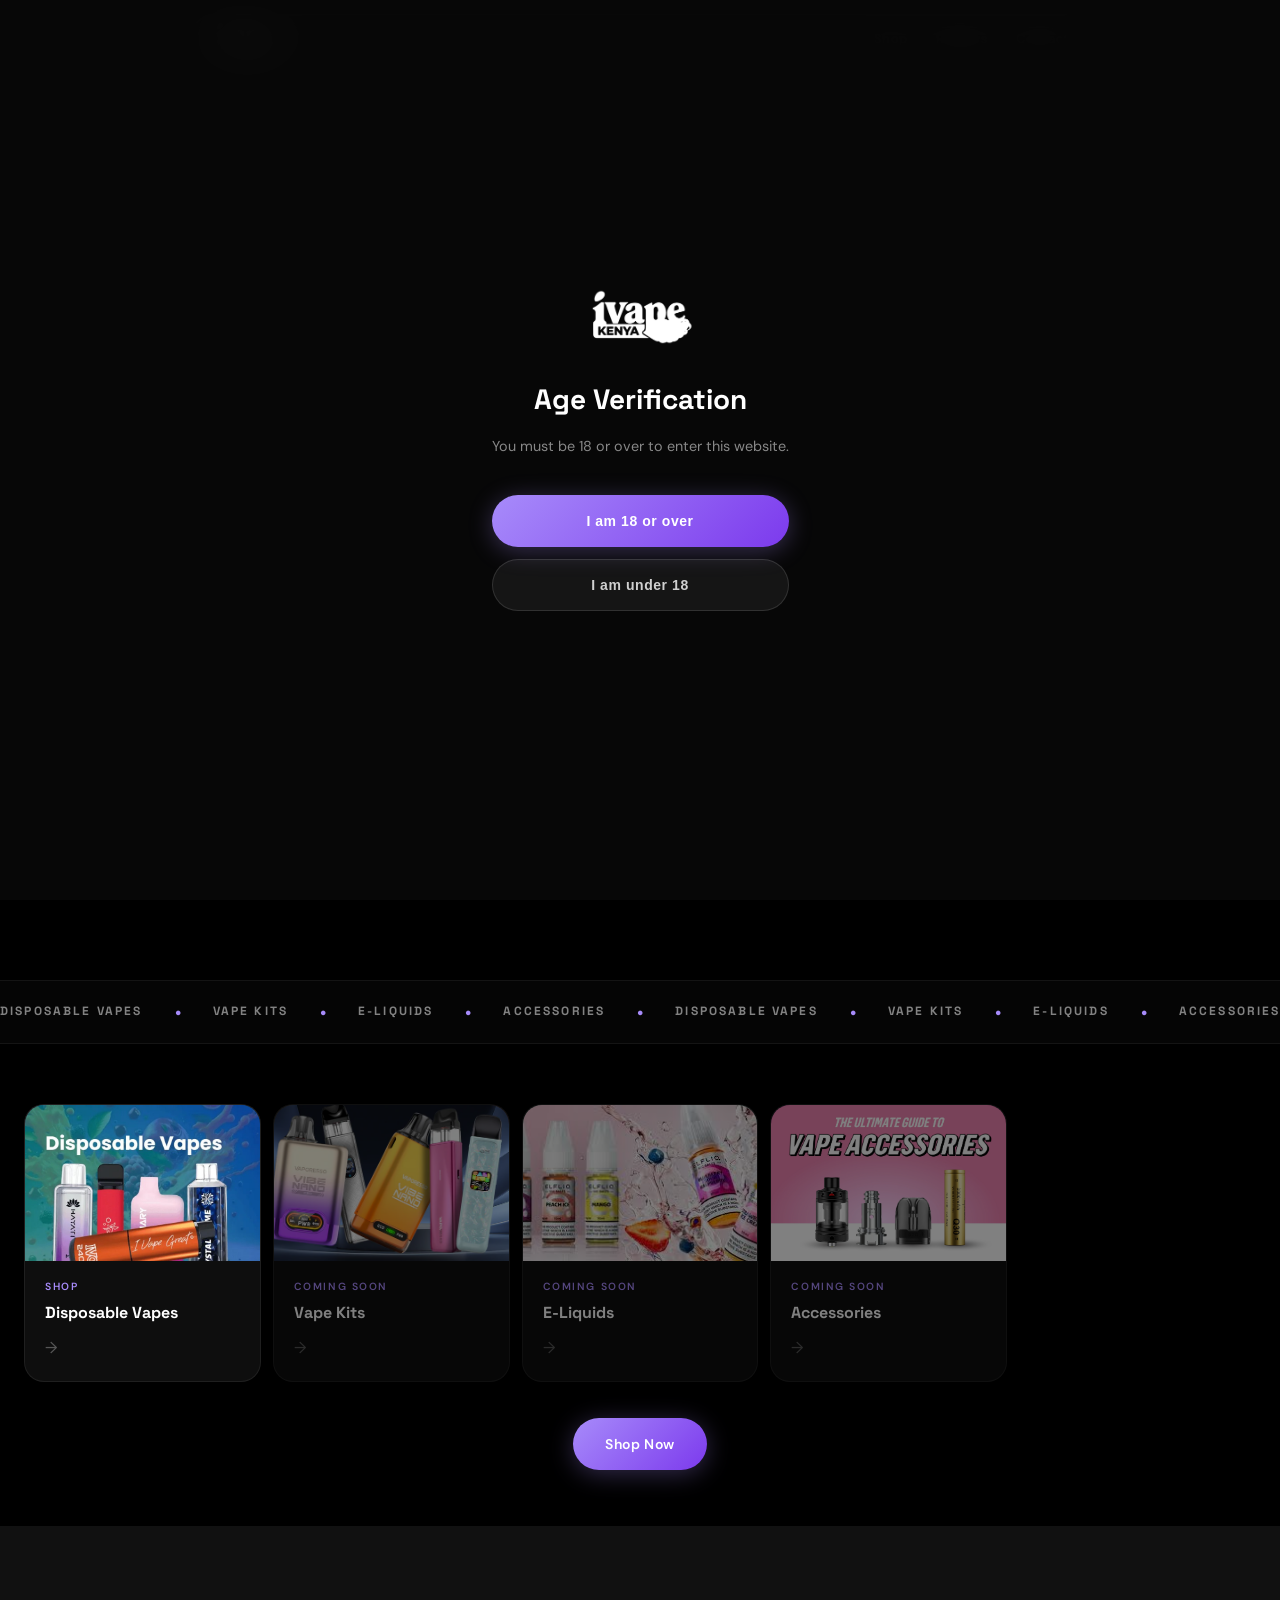
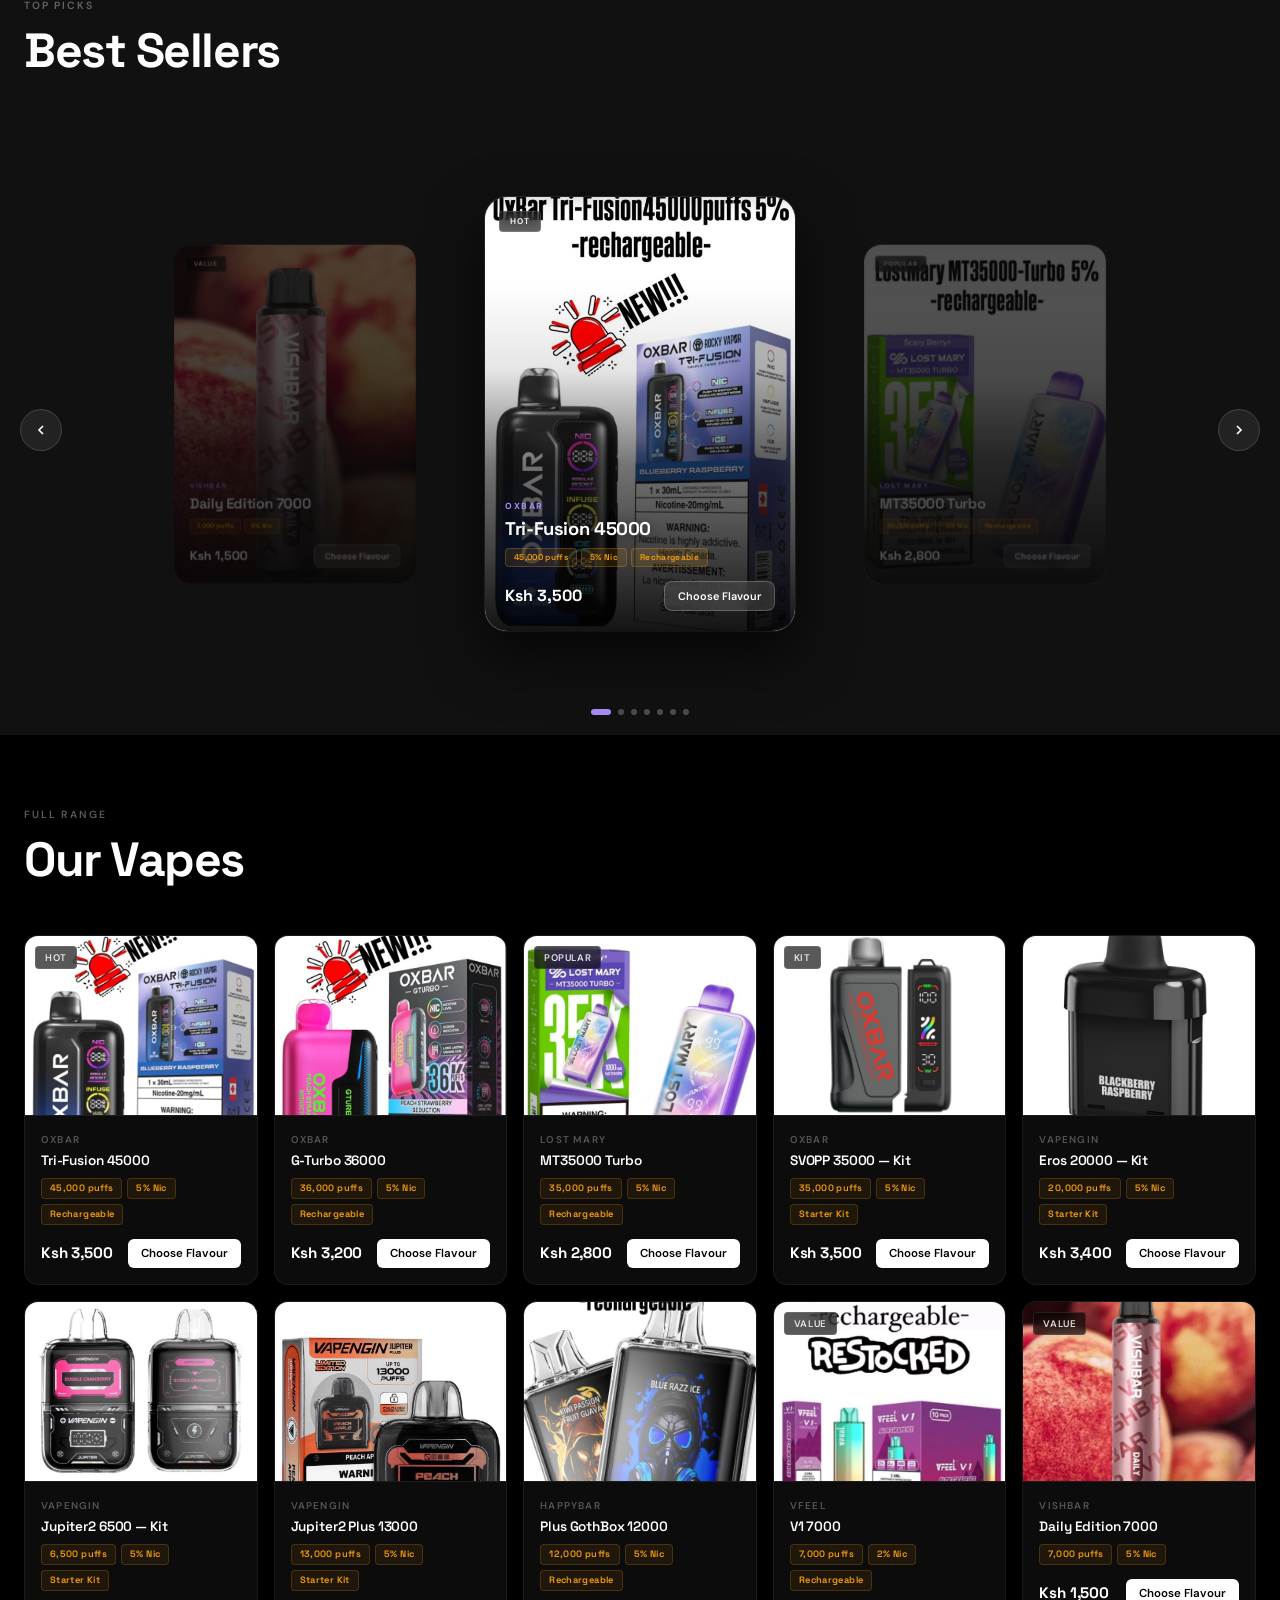
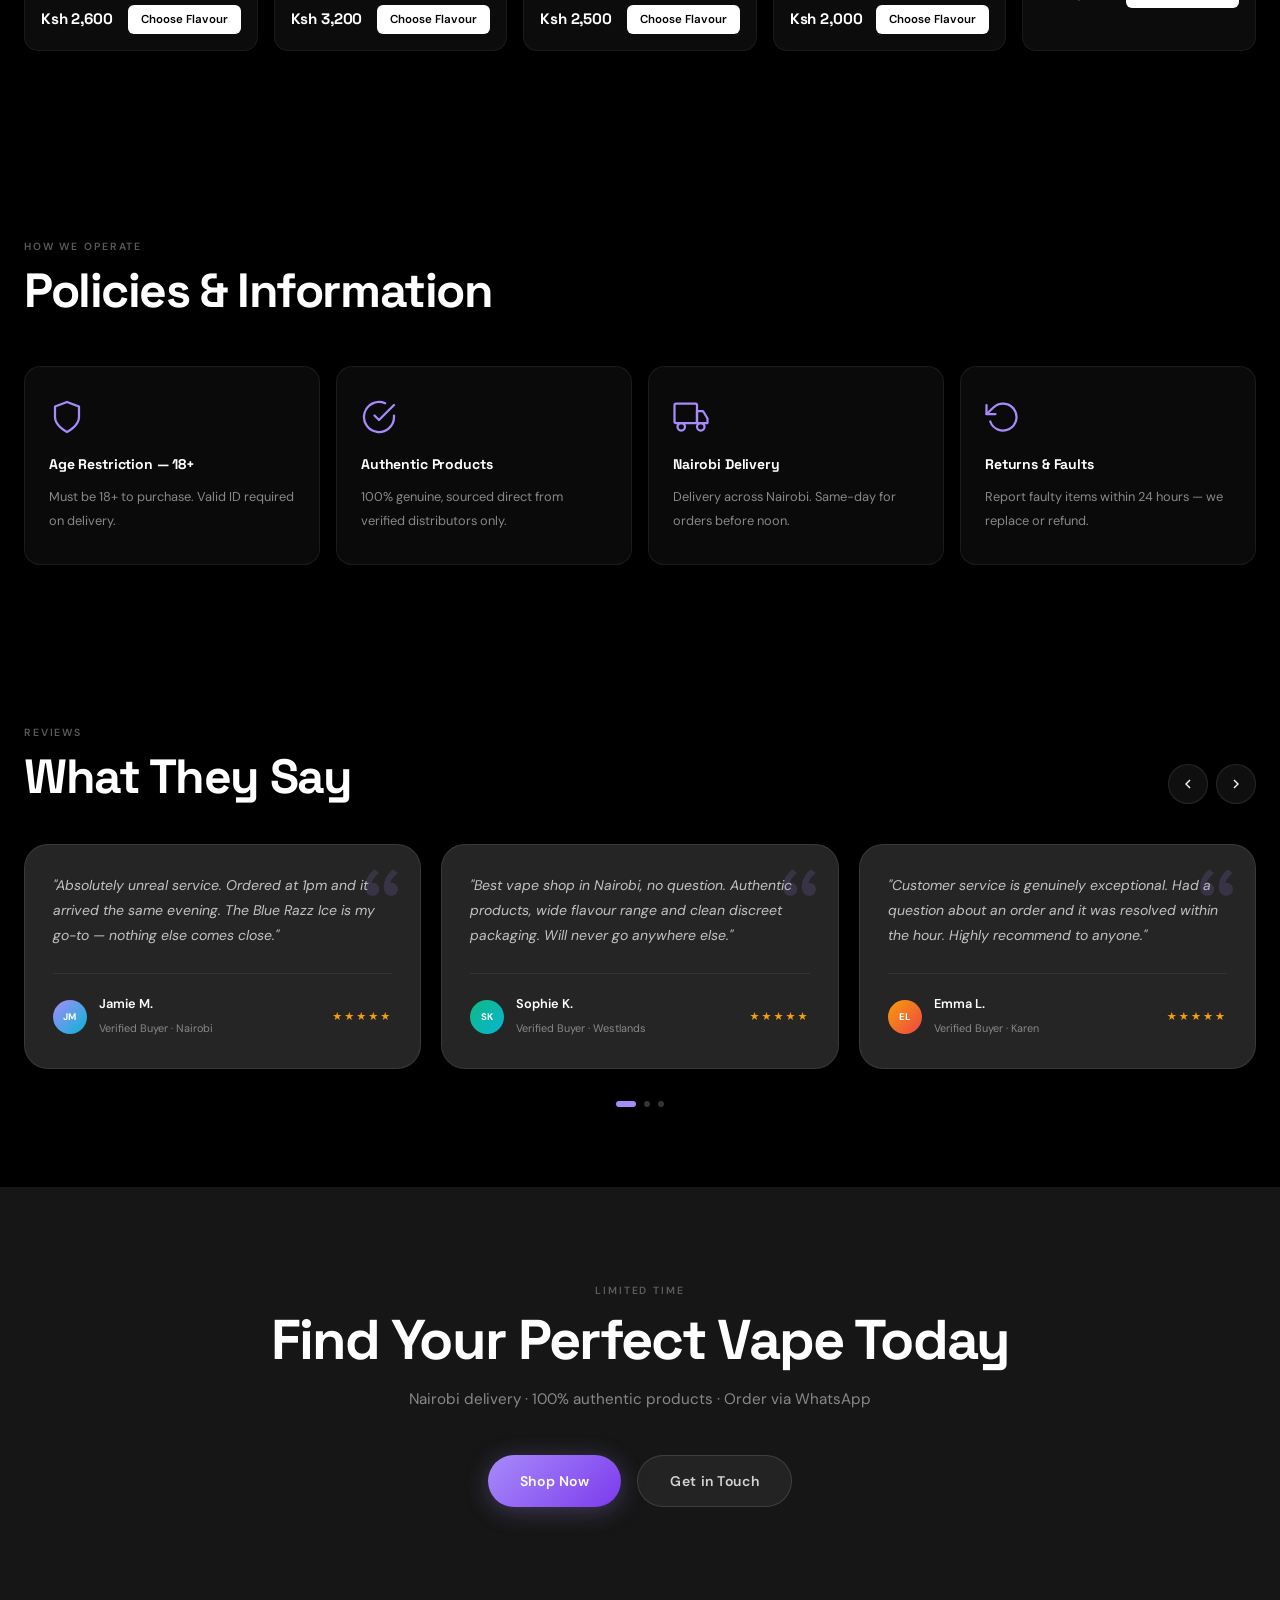
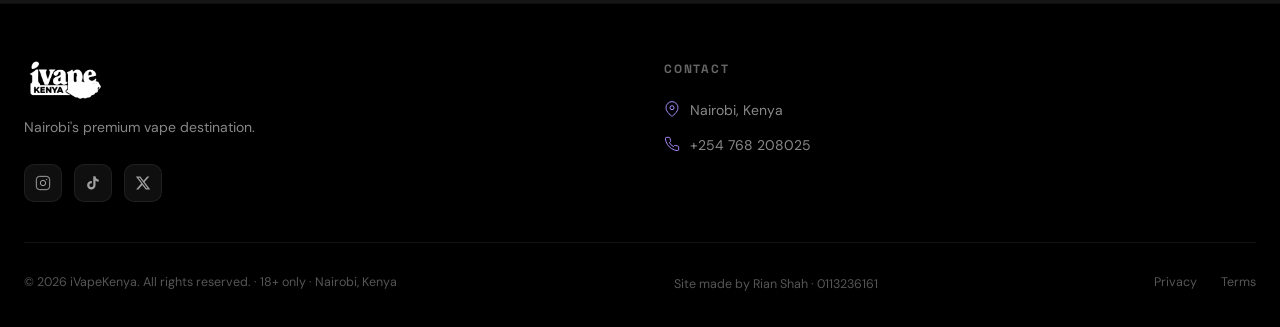
<file: index.html>
<!DOCTYPE html>
<html lang="en">
<head>
  <meta charset="UTF-8" />
  <meta name="viewport" content="width=device-width, initial-scale=1.0, viewport-fit=cover" />
  <title>iVapeKenya — Premium Vapes</title>
  <link rel="preconnect" href="https://fonts.googleapis.com" />
  <link rel="preconnect" href="https://fonts.gstatic.com" crossorigin />
  <link href="https://fonts.googleapis.com/css2?family=DM+Sans:ital,opsz,wght@0,9..40,300;0,9..40,400;0,9..40,500;0,9..40,600;0,9..40,700&family=Space+Grotesk:wght@500;600;700&display=swap" rel="stylesheet" />
  <link rel="stylesheet" href="style.css" />
</head>
<body>

  <!-- NAVBAR -->
  <nav class="navbar" id="navbar">
    <div class="nav-inner">
      <a href="#" class="nav-logo">
        <img src="assets/images/logo.png" alt="iVapeKenya" class="nav-logo-img" />
      </a>
      <ul class="nav-links">
        <li><a href="#categories">Shop</a></li>
        <li><a href="#testimonials">Reviews</a></li>
        <li><a href="#contact">Contact</a></li>
      </ul>
      <button class="nav-hamburger" id="hamburger" aria-label="Menu">
        <span></span><span></span><span></span>
      </button>
    </div>
  </nav>

  <!-- Mobile Menu -->
  <div class="mobile-menu" id="mobileMenu">
    <button class="mobile-close" id="mobileClose">✕</button>
    <ul>
      <li><a href="#bestsellers" class="mobile-link">Shop</a></li>
      <li><a href="#testimonials" class="mobile-link">Reviews</a></li>
      <li><a href="#contact" class="mobile-link">Contact</a></li>
    </ul>
  </div>

  <!-- HERO — STOP-SCROLL VIDEO -->
  <section class="hero" id="hero">
    <div class="hero-video-wrap">
      <video
        id="heroVideo"
        class="hero-video"
        src="assets/video/hero.mp4"
        muted
        playsinline
        preload="auto"
        webkit-playsinline
        x-webkit-airplay="deny"
        loop
      ></video>
    </div>
    <div class="hero-scroll-hint" id="scrollHint">
      <span>Scroll to explore</span>
      <div class="scroll-arrow">
        <svg width="16" height="24" viewBox="0 0 16 24" fill="none">
          <rect x="5" y="0" width="6" height="12" rx="3" stroke="white" stroke-width="1.5"/>
          <circle cx="8" cy="4" r="1.5" fill="white" class="scroll-dot"/>
          <path d="M4 17l4 5 4-5" stroke="white" stroke-width="1.5" stroke-linecap="round" stroke-linejoin="round"/>
        </svg>
      </div>
    </div>
  </section>

  <!-- CATEGORIES -->
  <section class="categories-section" id="categories">

    <!-- Infinite marquee strip -->
    <div class="marquee-wrap">
      <div class="marquee-track">
        <span>DISPOSABLE VAPES</span><span class="mdot">•</span>
        <span>VAPE KITS</span><span class="mdot">•</span>
        <span>E-LIQUIDS</span><span class="mdot">•</span>
        <span>ACCESSORIES</span><span class="mdot">•</span>
        <span>DISPOSABLE VAPES</span><span class="mdot">•</span>
        <span>VAPE KITS</span><span class="mdot">•</span>
        <span>E-LIQUIDS</span><span class="mdot">•</span>
        <span>ACCESSORIES</span><span class="mdot">•</span>
        <span>DISPOSABLE VAPES</span><span class="mdot">•</span>
        <span>VAPE KITS</span><span class="mdot">•</span>
        <span>E-LIQUIDS</span><span class="mdot">•</span>
        <span>ACCESSORIES</span><span class="mdot">•</span>
      </div>
    </div>

    <!-- Category cards -->
    <div class="container">
      <div class="cat-grid">

        <a class="cat-card" href="disposables.html">
          <div class="cat-img-wrap">
            <img src="assets/images/categories/disposables.jpg" alt="Disposable Vapes" class="cat-img" onerror="this.style.display='none'" />
            <div class="cat-fallback-bg" style="--c1:#a78bfa;--c2:#06b6d4"></div>
          </div>
          <div class="cat-info">
            <span class="cat-label">Shop</span>
            <h3>Disposable Vapes</h3>
            <span class="cat-arrow">→</span>
          </div>
        </a>

        <a class="cat-card cat-soon" href="#">
          <div class="cat-img-wrap">
            <img src="assets/images/categories/kits.jpg" alt="Vape Kits" class="cat-img" onerror="this.style.display='none'" />
            <div class="cat-fallback-bg" style="--c1:#f59e0b;--c2:#ef4444"></div>
          </div>
          <div class="cat-info">
            <span class="cat-label">Coming Soon</span>
            <h3>Vape Kits</h3>
            <span class="cat-arrow">→</span>
          </div>
        </a>

        <a class="cat-card cat-soon" href="#">
          <div class="cat-img-wrap">
            <img src="assets/images/categories/eliquids.jpg" alt="E-Liquids" class="cat-img" onerror="this.style.display='none'" />
            <div class="cat-fallback-bg" style="--c1:#10b981;--c2:#06b6d4"></div>
          </div>
          <div class="cat-info">
            <span class="cat-label">Coming Soon</span>
            <h3>E-Liquids</h3>
            <span class="cat-arrow">→</span>
          </div>
        </a>

        <a class="cat-card cat-soon" href="#">
          <div class="cat-img-wrap">
            <img src="assets/images/categories/accessories.jpg" alt="Accessories" class="cat-img" onerror="this.style.display='none'" />
            <div class="cat-fallback-bg" style="--c1:#9333ea;--c2:#ec4899"></div>
          </div>
          <div class="cat-info">
            <span class="cat-label">Coming Soon</span>
            <h3>Accessories</h3>
            <span class="cat-arrow">→</span>
          </div>
        </a>

      </div>
      <div class="cat-shop-now">
        <a href="disposables.html" class="btn btn-primary">Shop Now</a>
      </div>
    </div>
  </section>

  <!-- BEST SELLERS — COVERFLOW -->
  <section class="bestsellers" id="bestsellers">
    <div class="container">
      <div class="section-label">Top Picks</div>
      <h2 class="section-title">Best Sellers</h2>
    </div>
    <div class="cov-wrap">
      <div class="cov-stage" id="covStage">

        <div class="cov-card" data-name="OxBar Tri-Fusion 45000" data-brand="OxBar" data-price="Ksh 3,500" data-specs="45,000 puffs|5% Nic|Rechargeable" data-flavours='["Double Mint","Peach Watermelon","Blueberry Raspberry","Grape Raspberry","Peach Berries","Cherry Lemonade","Passion Fruit Raspberry Grape","Watermelon Ice","Cherry Strawberry","Pineapple Mango Watermelon","Sakura Grape","Apple Mango Kiwi","Strawberry Grape","Strawberry Kiwi Watermelon"]'>
          <div class="cov-badge">Hot</div>
          <img src="assets/images/products/oxbar-tri-fusion.jpg" alt="OxBar Tri-Fusion 45000" class="cov-img" onerror="this.style.display='none'" />
          <div class="cov-img-fallback" style="--c1:#a78bfa;--c2:#06b6d4"></div>
          <div class="cov-overlay">
            <span class="cov-brand">OxBar</span>
            <h3 class="cov-name">Tri-Fusion 45000</h3>
            <div class="cov-specs"><span>45,000 puffs</span><span>5% Nic</span><span>Rechargeable</span></div>
            <div class="cov-foot"><span class="cov-price">Ksh 3,500</span><button class="cov-order-btn" data-open-modal>Choose Flavour</button></div>
          </div>
        </div>

        <div class="cov-card" data-name="Lost Mary MT35000 Turbo" data-brand="Lost Mary" data-price="Ksh 2,800" data-specs="35,000 puffs|5% Nic|Rechargeable" data-flavours='["VCT","Cola Ice","Desert Oasis","Blueberry Ice","Watermelon Ice"]'>
          <div class="cov-badge">Popular</div>
          <img src="assets/images/products/lostmary-mt35000.jpg" alt="Lost Mary MT35000" class="cov-img" onerror="this.style.display='none'" />
          <div class="cov-img-fallback" style="--c1:#10b981;--c2:#06b6d4"></div>
          <div class="cov-overlay">
            <span class="cov-brand">Lost Mary</span>
            <h3 class="cov-name">MT35000 Turbo</h3>
            <div class="cov-specs"><span>35,000 puffs</span><span>5% Nic</span><span>Rechargeable</span></div>
            <div class="cov-foot"><span class="cov-price">Ksh 2,800</span><button class="cov-order-btn" data-open-modal>Choose Flavour</button></div>
          </div>
        </div>

        <div class="cov-card" data-name="OxBar G-Turbo 36000" data-brand="OxBar" data-price="Ksh 3,200" data-specs="36,000 puffs|5% Nic|Rechargeable" data-flavours='["Blueberry Raspberry","Sakura Grape","Apple Peach Ice","Jade Mint","Mango Pineapple"]'>
          <img src="assets/images/products/oxbar-g-turbo.jpg" alt="OxBar G-Turbo 36000" class="cov-img" onerror="this.style.display='none'" />
          <div class="cov-img-fallback" style="--c1:#7c3aed;--c2:#a78bfa"></div>
          <div class="cov-overlay">
            <span class="cov-brand">OxBar</span>
            <h3 class="cov-name">G-Turbo 36000</h3>
            <div class="cov-specs"><span>36,000 puffs</span><span>5% Nic</span><span>Rechargeable</span></div>
            <div class="cov-foot"><span class="cov-price">Ksh 3,200</span><button class="cov-order-btn" data-open-modal>Choose Flavour</button></div>
          </div>
        </div>

        <div class="cov-card" data-name="HappyBar Plus GothBox 12000" data-brand="HappyBar" data-price="Ksh 2,500" data-specs="12,000 puffs|5% Nic|Rechargeable" data-flavours='["Black Mamba","Grape Ice","Blue Razz Ice","Blackberry Ice","Strawberry Blueberry","Cool Mint","Guanabana Ice","Purple Rain","Tropical Fruits"]'>
          <img src="assets/images/products/happybar-gothbox.jpg" alt="HappyBar GothBox 12000" class="cov-img" onerror="this.style.display='none'" />
          <div class="cov-img-fallback" style="--c1:#3b0a6e;--c2:#a78bfa"></div>
          <div class="cov-overlay">
            <span class="cov-brand">HappyBar</span>
            <h3 class="cov-name">Plus GothBox 12000</h3>
            <div class="cov-specs"><span>12,000 puffs</span><span>5% Nic</span><span>Rechargeable</span></div>
            <div class="cov-foot"><span class="cov-price">Ksh 2,500</span><button class="cov-order-btn" data-open-modal>Choose Flavour</button></div>
          </div>
        </div>

        <div class="cov-card" data-name="Vapengin Jupiter2 Plus 13000 Kit" data-brand="Vapengin" data-price="Ksh 3,200" data-specs="13,000 puffs|5% Nic|Starter Kit" data-flavours='["Peach Mango Ice","Strawberry Peach Guava","Tropical","Strawberry Watermelon","Strawberry Kiwi Ice","Strawberry Lychee Ice","Pomegranate Berry Mint","Peppermint","Black Mamba","Watermelon Bubblegum Mint"]'>
          <img src="assets/images/products/vapengin-jupiter2-plus-kit.jpg" alt="Vapengin Jupiter2 Plus" class="cov-img" onerror="this.style.display='none'" />
          <div class="cov-img-fallback" style="--c1:#f59e0b;--c2:#a78bfa"></div>
          <div class="cov-overlay">
            <span class="cov-brand">Vapengin</span>
            <h3 class="cov-name">Jupiter2 Plus 13000</h3>
            <div class="cov-specs"><span>13,000 puffs</span><span>5% Nic</span><span>Kit</span></div>
            <div class="cov-foot"><span class="cov-price">Ksh 3,200</span><button class="cov-order-btn" data-open-modal>Choose Flavour</button></div>
          </div>
        </div>

        <div class="cov-card" data-name="VFEEL V1 7000" data-brand="VFEEL" data-price="Ksh 2,000" data-specs="7,000 puffs|2% Nic|Rechargeable" data-flavours='["Mango Dragon Fruit","Spearmint","White Peach","Guava Ice","Sour Mango Pineapple","Watermelon Ice","White Fizz","Strawberry Dragon Fruit","Sour Green Apple","Arctic Ice","Cool Mint","Double Mint","Strawberry Watermelon","Guava Dragon Fruit","Strawberry Kiwi","Pomegranate Ice","Kiwi Passion Fruit Guava","Lychee Peach Ice"]'>
          <div class="cov-badge">Value</div>
          <img src="assets/images/products/vfeel-v1.jpg" alt="VFEEL V1 7000" class="cov-img" onerror="this.style.display='none'" />
          <div class="cov-img-fallback" style="--c1:#10b981;--c2:#a78bfa"></div>
          <div class="cov-overlay">
            <span class="cov-brand">VFEEL</span>
            <h3 class="cov-name">V1 7000</h3>
            <div class="cov-specs"><span>7,000 puffs</span><span>2% Nic</span><span>Rechargeable</span></div>
            <div class="cov-foot"><span class="cov-price">Ksh 2,000</span><button class="cov-order-btn" data-open-modal>Choose Flavour</button></div>
          </div>
        </div>

        <div class="cov-card" data-name="VishBar Daily Edition 7000" data-brand="VishBar" data-price="Ksh 1,500" data-specs="7,000 puffs|5% Nic" data-flavours='["Cool Mint","Banana Ice","Lychee Ice","Vanilla Custard Tobacco","Energy Drink Ice","Cantaloupe Ice","Watermelon Ice","Candy","Pineapple"]'>
          <div class="cov-badge">Value</div>
          <img src="assets/images/products/vishbar-daily.jpg" alt="VishBar Daily 7000" class="cov-img" onerror="this.style.display='none'" />
          <div class="cov-img-fallback" style="--c1:#9333ea;--c2:#ec4899"></div>
          <div class="cov-overlay">
            <span class="cov-brand">VishBar</span>
            <h3 class="cov-name">Daily Edition 7000</h3>
            <div class="cov-specs"><span>7,000 puffs</span><span>5% Nic</span></div>
            <div class="cov-foot"><span class="cov-price">Ksh 1,500</span><button class="cov-order-btn" data-open-modal>Choose Flavour</button></div>
          </div>
        </div>

      </div><!-- /covStage -->

      <button class="cov-btn cov-prev" id="covPrev" aria-label="Previous">
        <svg width="16" height="16" viewBox="0 0 24 24" fill="none" stroke="currentColor" stroke-width="2.5"><path d="M15 18l-6-6 6-6"/></svg>
      </button>
      <button class="cov-btn cov-next" id="covNext" aria-label="Next">
        <svg width="16" height="16" viewBox="0 0 24 24" fill="none" stroke="currentColor" stroke-width="2.5"><path d="M9 18l6-6-6-6"/></svg>
      </button>
      <div class="cov-dots" id="covDots"></div>
    </div><!-- /covWrap -->
  </section>

  <!-- OUR VAPES -->
  <section class="ourvapes-section" id="ourvapes">
    <div class="container">
      <div class="section-label">Full Range</div>
      <h2 class="section-title">Our Vapes</h2>
      <div class="vg-grid">

        <div class="product-card" data-name="OxBar Tri-Fusion 45000" data-brand="OxBar" data-price="Ksh 3,500" data-specs="45,000 puffs|5% Nic|Rechargeable" data-flavours='["Double Mint","Peach Watermelon","Blueberry Raspberry","Grape Raspberry","Peach Berries","Cherry Lemonade","Passion Fruit Raspberry Grape","Watermelon Ice","Cherry Strawberry","Pineapple Mango Watermelon","Sakura Grape","Apple Mango Kiwi","Strawberry Grape","Strawberry Kiwi Watermelon"]'>
          <div class="product-badge">Hot</div>
          <div class="product-img"><img src="assets/images/products/oxbar-tri-fusion.jpg" alt="OxBar Tri-Fusion 45000" class="prod-img" onerror="this.style.display='none'" /><div class="prod-img-fallback" style="--c1:#a78bfa;--c2:#06b6d4"></div></div>
          <div class="product-info"><div class="product-brand">OxBar</div><h4>Tri-Fusion 45000</h4><div class="product-meta"><span>45,000 puffs</span><span>5% Nic</span><span>Rechargeable</span></div><div class="product-footer"><span class="product-price">Ksh 3,500</span><button class="add-btn" data-open-modal>Choose Flavour</button></div></div>
        </div>

        <div class="product-card" data-name="OxBar G-Turbo 36000" data-brand="OxBar" data-price="Ksh 3,200" data-specs="36,000 puffs|5% Nic|Rechargeable" data-flavours='["Blueberry Raspberry","Sakura Grape","Apple Peach Ice","Jade Mint","Mango Pineapple"]'>
          <div class="product-img"><img src="assets/images/products/oxbar-g-turbo.jpg" alt="OxBar G-Turbo 36000" class="prod-img" onerror="this.style.display='none'" /><div class="prod-img-fallback" style="--c1:#7c3aed;--c2:#a78bfa"></div></div>
          <div class="product-info"><div class="product-brand">OxBar</div><h4>G-Turbo 36000</h4><div class="product-meta"><span>36,000 puffs</span><span>5% Nic</span><span>Rechargeable</span></div><div class="product-footer"><span class="product-price">Ksh 3,200</span><button class="add-btn" data-open-modal>Choose Flavour</button></div></div>
        </div>

        <div class="product-card" data-name="Lost Mary MT35000 Turbo" data-brand="Lost Mary" data-price="Ksh 2,800" data-specs="35,000 puffs|5% Nic|Rechargeable" data-flavours='["VCT","Cola Ice","Desert Oasis","Blueberry Ice","Watermelon Ice"]'>
          <div class="product-badge">Popular</div>
          <div class="product-img"><img src="assets/images/products/lostmary-mt35000.jpg" alt="Lost Mary MT35000" class="prod-img" onerror="this.style.display='none'" /><div class="prod-img-fallback" style="--c1:#10b981;--c2:#06b6d4"></div></div>
          <div class="product-info"><div class="product-brand">Lost Mary</div><h4>MT35000 Turbo</h4><div class="product-meta"><span>35,000 puffs</span><span>5% Nic</span><span>Rechargeable</span></div><div class="product-footer"><span class="product-price">Ksh 2,800</span><button class="add-btn" data-open-modal>Choose Flavour</button></div></div>
        </div>

        <div class="product-card" data-name="OxBar SVOPP 35000 Kit" data-brand="OxBar" data-price="Ksh 3,500" data-specs="35,000 puffs|5% Nic|Starter Kit" data-flavours='["Peach Ice","Strawberry Watermelon Peach","Peach Mango Watermelon","Strawberry Watermelon"]'>
          <div class="product-badge">Kit</div>
          <div class="product-img"><img src="assets/images/products/oxbar-svopp-kit.jpg" alt="OxBar SVOPP Kit" class="prod-img" onerror="this.style.display='none'" /><div class="prod-img-fallback" style="--c1:#06b6d4;--c2:#a78bfa"></div></div>
          <div class="product-info"><div class="product-brand">OxBar</div><h4>SVOPP 35000 — Kit</h4><div class="product-meta"><span>35,000 puffs</span><span>5% Nic</span><span>Starter Kit</span></div><div class="product-footer"><span class="product-price">Ksh 3,500</span><button class="add-btn" data-open-modal>Choose Flavour</button></div></div>
        </div>

        <div class="product-card" data-name="Vapengin Eros 20000 Kit" data-brand="Vapengin" data-price="Ksh 3,400" data-specs="20,000 puffs|5% Nic|Starter Kit" data-flavours='["Menthol Mint","Grape Ice","Watermelon Ice"]'>
          <div class="product-img"><img src="assets/images/products/vapengin-eros-kit.jpg" alt="Vapengin Eros 20000" class="prod-img" onerror="this.style.display='none'" /><div class="prod-img-fallback" style="--c1:#f59e0b;--c2:#ef4444"></div></div>
          <div class="product-info"><div class="product-brand">Vapengin</div><h4>Eros 20000 — Kit</h4><div class="product-meta"><span>20,000 puffs</span><span>5% Nic</span><span>Starter Kit</span></div><div class="product-footer"><span class="product-price">Ksh 3,400</span><button class="add-btn" data-open-modal>Choose Flavour</button></div></div>
        </div>

        <div class="product-card" data-name="Vapengin Jupiter2 6500 Kit" data-brand="Vapengin" data-price="Ksh 2,600" data-specs="6,500 puffs|5% Nic|Starter Kit" data-flavours='["Pineapple Strawberry Mint","Caramel Tobacco","Watermelon Mango","Ice Mint Bubblegum","Watermelon Bubblegum Mint","Watermelon Ice","Peach Ice","Peach Mango Watermelon","Strawberry Ice","Sour Blue Rasp Ice","Miami Mint","Strawberry Lychee Ice","Mango Lemonade Ice","Grape Ice","Bubble Cranberry","Apple Strawberry Kiwi","Orange Kiwi Apple"]'>
          <div class="product-img"><img src="assets/images/products/vapengin-jupiter2-kit.jpg" alt="Vapengin Jupiter2 6500 Kit" class="prod-img" onerror="this.style.display='none'" /><div class="prod-img-fallback" style="--c1:#f59e0b;--c2:#06b6d4"></div></div>
          <div class="product-info"><div class="product-brand">Vapengin</div><h4>Jupiter2 6500 — Kit</h4><div class="product-meta"><span>6,500 puffs</span><span>5% Nic</span><span>Starter Kit</span></div><div class="product-footer"><span class="product-price">Ksh 2,600</span><button class="add-btn" data-open-modal>Choose Flavour</button></div></div>
        </div>

        <div class="product-card vg-extra" data-name="Vapengin Jupiter2 Plus 13000 Kit" data-brand="Vapengin" data-price="Ksh 3,200" data-specs="13,000 puffs|5% Nic|Starter Kit" data-flavours='["Peach Mango Ice","Strawberry Peach Guava","Tropical","Strawberry Watermelon","Strawberry Kiwi Ice","Strawberry Lychee Ice","Pomegranate Berry Mint","Peppermint","Black Mamba","Watermelon Bubblegum Mint"]'>
          <div class="product-img"><img src="assets/images/products/vapengin-jupiter2-plus-kit.jpg" alt="Vapengin Jupiter2 Plus" class="prod-img" onerror="this.style.display='none'" /><div class="prod-img-fallback" style="--c1:#f59e0b;--c2:#a78bfa"></div></div>
          <div class="product-info"><div class="product-brand">Vapengin</div><h4>Jupiter2 Plus 13000</h4><div class="product-meta"><span>13,000 puffs</span><span>5% Nic</span><span>Starter Kit</span></div><div class="product-footer"><span class="product-price">Ksh 3,200</span><button class="add-btn" data-open-modal>Choose Flavour</button></div></div>
        </div>

        <div class="product-card vg-extra" data-name="HappyBar Plus GothBox 12000" data-brand="HappyBar" data-price="Ksh 2,500" data-specs="12,000 puffs|5% Nic|Rechargeable" data-flavours='["Black Mamba","Grape Ice","Blue Razz Ice","Blackberry Ice","Strawberry Blueberry","Cool Mint","Guanabana Ice","Purple Rain","Tropical Fruits"]'>
          <div class="product-img"><img src="assets/images/products/happybar-gothbox.jpg" alt="HappyBar GothBox 12000" class="prod-img" onerror="this.style.display='none'" /><div class="prod-img-fallback" style="--c1:#1f1f2e;--c2:#a78bfa"></div></div>
          <div class="product-info"><div class="product-brand">HappyBar</div><h4>Plus GothBox 12000</h4><div class="product-meta"><span>12,000 puffs</span><span>5% Nic</span><span>Rechargeable</span></div><div class="product-footer"><span class="product-price">Ksh 2,500</span><button class="add-btn" data-open-modal>Choose Flavour</button></div></div>
        </div>

        <div class="product-card vg-extra" data-name="VFEEL V1 7000" data-brand="VFEEL" data-price="Ksh 2,000" data-specs="7,000 puffs|2% Nic|Rechargeable" data-flavours='["Mango Dragon Fruit","Spearmint","White Peach","Guava Ice","Sour Mango Pineapple","Watermelon Ice","White Fizz","Strawberry Dragon Fruit","Sour Green Apple","Arctic Ice","Cool Mint","Double Mint","Strawberry Watermelon","Guava Dragon Fruit","Strawberry Kiwi","Pomegranate Ice","Kiwi Passion Fruit Guava","Lychee Peach Ice"]'>
          <div class="product-badge">Value</div>
          <div class="product-img"><img src="assets/images/products/vfeel-v1.jpg" alt="VFEEL V1 7000" class="prod-img" onerror="this.style.display='none'" /><div class="prod-img-fallback" style="--c1:#10b981;--c2:#a78bfa"></div></div>
          <div class="product-info"><div class="product-brand">VFEEL</div><h4>V1 7000</h4><div class="product-meta"><span>7,000 puffs</span><span>2% Nic</span><span>Rechargeable</span></div><div class="product-footer"><span class="product-price">Ksh 2,000</span><button class="add-btn" data-open-modal>Choose Flavour</button></div></div>
        </div>

        <div class="product-card vg-extra" data-name="VishBar Daily Edition 7000" data-brand="VishBar" data-price="Ksh 1,500" data-specs="7,000 puffs|5% Nic" data-flavours='["Cool Mint","Banana Ice","Lychee Ice","Vanilla Custard Tobacco","Energy Drink Ice","Cantaloupe Ice","Watermelon Ice","Candy","Pineapple"]'>
          <div class="product-badge">Value</div>
          <div class="product-img"><img src="assets/images/products/vishbar-daily.jpg" alt="VishBar Daily 7000" class="prod-img" onerror="this.style.display='none'" /><div class="prod-img-fallback" style="--c1:#9333ea;--c2:#ec4899"></div></div>
          <div class="product-info"><div class="product-brand">VishBar</div><h4>Daily Edition 7000</h4><div class="product-meta"><span>7,000 puffs</span><span>5% Nic</span></div><div class="product-footer"><span class="product-price">Ksh 1,500</span><button class="add-btn" data-open-modal>Choose Flavour</button></div></div>
        </div>

      </div><!-- /vg-grid -->
      <div class="vg-viewall">
        <a href="disposables.html" class="btn btn-ghost">View All Vapes</a>
      </div>
    </div>
  </section>

  <!-- UNUSED CAROUSEL PLACEHOLDER (carousel JS targets these IDs) -->
  <div id="carousel" style="display:none"></div>
  <div id="carouselDots" style="display:none"></div>
  <button id="carouselPrev" style="display:none"></button>
  <button id="carouselNext" style="display:none"></button>

  <!-- OLD BESTSELLERS ANCHOR — KEPT FOR COMPATIBILITY -->
  <div id="REMOVED_OLD_SECTION" style="display:none"></div>

  <!-- POLICIES

  FAKE_SPLIT_MARKER


          <div class="product-card" data-name="OxBar Tri-Fusion 45000" data-brand="OxBar" data-price="Ksh 3,500" data-specs="45,000 puffs|5% Nic|Rechargeable" data-flavours='["Double Mint","Peach Watermelon","Blueberry Raspberry","Grape Raspberry","Peach Berries","Cherry Lemonade","Passion Fruit Raspberry Grape","Watermelon Ice","Cherry Strawberry","Pineapple Mango Watermelon","Sakura Grape","Apple Mango Kiwi","Strawberry Grape","Strawberry Kiwi Watermelon"]'>
            <div class="product-badge">Hot</div>
            <div class="product-img">
              <img src="assets/images/products/oxbar-tri-fusion.jpg" alt="OxBar Tri-Fusion 45000" class="prod-img" onerror="this.style.display='none'" />
              <div class="prod-img-fallback" style="--c1:#a78bfa;--c2:#06b6d4"></div>
            </div>
            <div class="product-info">
              <div class="product-brand">OxBar</div>
              <h4>Tri-Fusion 45000</h4>
              <div class="product-meta"><span>45,000 puffs</span><span>5% Nic</span><span>Rechargeable</span></div>
              <div class="product-footer">
                <span class="product-price">Ksh 3,500</span>
                <button class="add-btn" data-open-modal>Choose Flavour</button>
              </div>
            </div>
          </div>

          <div class="product-card" data-name="OxBar G-Turbo 36000" data-brand="OxBar" data-price="Ksh 3,200" data-specs="36,000 puffs|5% Nic|Rechargeable" data-flavours='["Blueberry Raspberry","Sakura Grape","Apple Peach Ice","Jade Mint","Mango Pineapple"]'>
            <div class="product-img">
              <img src="assets/images/products/oxbar-g-turbo.jpg" alt="OxBar G-Turbo 36000" class="prod-img" onerror="this.style.display='none'" />
              <div class="prod-img-fallback" style="--c1:#7c3aed;--c2:#a78bfa"></div>
            </div>
            <div class="product-info">
              <div class="product-brand">OxBar</div>
              <h4>G-Turbo 36000</h4>
              <div class="product-meta"><span>36,000 puffs</span><span>5% Nic</span><span>Rechargeable</span></div>
              <div class="product-footer">
                <span class="product-price">Ksh 3,200</span>
                <button class="add-btn" data-open-modal>Choose Flavour</button>
              </div>
            </div>
          </div>

          <div class="product-card" data-name="Lost Mary MT35000 Turbo" data-brand="Lost Mary" data-price="Ksh 2,800" data-specs="35,000 puffs|5% Nic|Rechargeable" data-flavours='["VCT","Cola Ice","Desert Oasis","Blueberry Ice","Watermelon Ice"]'>
            <div class="product-badge">Popular</div>
            <div class="product-img">
              <img src="assets/images/products/lostmary-mt35000.jpg" alt="Lost Mary MT35000 Turbo" class="prod-img" onerror="this.style.display='none'" />
              <div class="prod-img-fallback" style="--c1:#10b981;--c2:#06b6d4"></div>
            </div>
            <div class="product-info">
              <div class="product-brand">Lost Mary</div>
              <h4>MT35000 Turbo</h4>
              <div class="product-meta"><span>35,000 puffs</span><span>5% Nic</span><span>Rechargeable</span></div>
              <div class="product-footer">
                <span class="product-price">Ksh 2,800</span>
                <button class="add-btn" data-open-modal>Choose Flavour</button>
              </div>
            </div>
          </div>

          <div class="product-card" data-name="OxBar SVOPP 35000 Kit" data-brand="OxBar" data-price="Ksh 3,500" data-specs="35,000 puffs|5% Nic|Starter Kit" data-flavours='["Peach Ice","Strawberry Watermelon Peach","Peach Mango Watermelon","Strawberry Watermelon"]'>
            <div class="product-badge">Kit</div>
            <div class="product-img">
              <img src="assets/images/products/oxbar-svopp-kit.jpg" alt="OxBar SVOPP Kit" class="prod-img" onerror="this.style.display='none'" />
              <div class="prod-img-fallback" style="--c1:#06b6d4;--c2:#a78bfa"></div>
            </div>
            <div class="product-info">
              <div class="product-brand">OxBar</div>
              <h4>SVOPP 35000 — Kit</h4>
              <div class="product-meta"><span>35,000 puffs</span><span>5% Nic</span><span>Starter Kit</span></div>
              <div class="product-footer">
                <span class="product-price">Ksh 3,500</span>
                <button class="add-btn" data-open-modal>Choose Flavour</button>
              </div>
            </div>
          </div>

          <div class="product-card" data-name="Vapengin Eros 20000 Kit" data-brand="Vapengin" data-price="Ksh 3,400" data-specs="20,000 puffs|5% Nic|Starter Kit" data-flavours='["Menthol Mint","Grape Ice","Watermelon Ice"]'>
            <div class="product-img">
              <img src="assets/images/products/vapengin-eros-kit.jpg" alt="Vapengin Eros 20000 Kit" class="prod-img" onerror="this.style.display='none'" />
              <div class="prod-img-fallback" style="--c1:#f59e0b;--c2:#ef4444"></div>
            </div>
            <div class="product-info">
              <div class="product-brand">Vapengin</div>
              <h4>Eros 20000 — Kit</h4>
              <div class="product-meta"><span>20,000 puffs</span><span>5% Nic</span><span>Starter Kit</span></div>
              <div class="product-footer">
                <span class="product-price">Ksh 3,400</span>
                <button class="add-btn" data-open-modal>Choose Flavour</button>
              </div>
            </div>
          </div>

          <div class="product-card" data-name="TugBoat Super Pod Kit 16000" data-brand="TugBoat" data-price="Ksh 2,800" data-specs="16,000 puffs|5% Nic|Rechargeable" data-flavours='["Cream Soda","Caramel Popcorn"]'>
            <div class="product-img">
              <img src="assets/images/products/tugboat-super-kit.jpg" alt="TugBoat Super Pod Kit" class="prod-img" onerror="this.style.display='none'" />
              <div class="prod-img-fallback" style="--c1:#0ea5e9;--c2:#06b6d4"></div>
            </div>
            <div class="product-info">
              <div class="product-brand">TugBoat</div>
              <h4>Super Pod Kit 16000</h4>
              <div class="product-meta"><span>16,000 puffs</span><span>5% Nic</span><span>Rechargeable</span></div>
              <div class="product-footer">
                <span class="product-price">Ksh 2,800</span>
                <button class="add-btn" data-open-modal>Choose Flavour</button>
              </div>
            </div>
          </div>

          <div class="product-card" data-name="Vapengin Jupiter2 Plus 13000 Kit" data-brand="Vapengin" data-price="Ksh 3,200" data-specs="13,000 puffs|5% Nic|Starter Kit" data-flavours='["Peach Mango Ice","Strawberry Peach Guava","Tropical","Strawberry Watermelon","Strawberry Kiwi Ice","Strawberry Lychee Ice","Pomegranate Berry Mint","Peppermint","Black Mamba","Watermelon Bubblegum Mint"]'>
            <div class="product-img">
              <img src="assets/images/products/vapengin-jupiter2-plus-kit.jpg" alt="Vapengin Jupiter2 Plus Kit" class="prod-img" onerror="this.style.display='none'" />
              <div class="prod-img-fallback" style="--c1:#f59e0b;--c2:#a78bfa"></div>
            </div>
            <div class="product-info">
              <div class="product-brand">Vapengin</div>
              <h4>Jupiter2 Plus 13000</h4>
              <div class="product-meta"><span>13,000 puffs</span><span>5% Nic</span><span>Starter Kit</span></div>
              <div class="product-footer">
                <span class="product-price">Ksh 3,200</span>
                <button class="add-btn" data-open-modal>Choose Flavour</button>
              </div>
            </div>
          </div>

          <div class="product-card" data-name="HappyBar Plus GothBox 12000" data-brand="HappyBar" data-price="Ksh 2,500" data-specs="12,000 puffs|5% Nic|Rechargeable" data-flavours='["Black Mamba","Grape Ice","Blue Razz Ice","Blackberry Ice","Strawberry Blueberry","Cool Mint","Guanabana Ice","Purple Rain","Tropical Fruits"]'>
            <div class="product-img">
              <img src="assets/images/products/happybar-gothbox.jpg" alt="HappyBar GothBox 12000" class="prod-img" onerror="this.style.display='none'" />
              <div class="prod-img-fallback" style="--c1:#1f1f2e;--c2:#a78bfa"></div>
            </div>
            <div class="product-info">
              <div class="product-brand">HappyBar</div>
              <h4>Plus GothBox 12000</h4>
              <div class="product-meta"><span>12,000 puffs</span><span>5% Nic</span><span>Rechargeable</span></div>
              <div class="product-footer">
                <span class="product-price">Ksh 2,500</span>
                <button class="add-btn" data-open-modal>Choose Flavour</button>
              </div>
            </div>
          </div>

          <div class="product-card" data-name="VFEEL V1 7000" data-brand="VFEEL" data-price="Ksh 2,000" data-specs="7,000 puffs|2% Nic|Rechargeable" data-flavours='["Mango Dragon Fruit","Spearmint","White Peach","Guava Ice","Sour Mango Pineapple","Watermelon Ice","White Fizz","Strawberry Dragon Fruit","Sour Green Apple","Arctic Ice","Cool Mint","Double Mint","Strawberry Watermelon","Guava Dragon Fruit","Strawberry Kiwi","Pomegranate Ice","Kiwi Passion Fruit Guava","Lychee Peach Ice"]'>
            <div class="product-badge">Value</div>
            <div class="product-img">
              <img src="assets/images/products/vfeel-v1.jpg" alt="VFEEL V1 7000" class="prod-img" onerror="this.style.display='none'" />
              <div class="prod-img-fallback" style="--c1:#10b981;--c2:#a78bfa"></div>
            </div>
            <div class="product-info">
              <div class="product-brand">VFEEL</div>
              <h4>V1 7000</h4>
              <div class="product-meta"><span>7,000 puffs</span><span>2% Nic</span><span>Rechargeable</span></div>
              <div class="product-footer">
                <span class="product-price">Ksh 2,000</span>
                <button class="add-btn" data-open-modal>Choose Flavour</button>
              </div>
            </div>
          </div>

          <div class="product-card" data-name="VishBar Daily Edition 7000" data-brand="VishBar" data-price="Ksh 1,500" data-specs="7,000 puffs|5% Nic" data-flavours='["Cool Mint","Banana Ice","Lychee Ice","Vanilla Custard Tobacco","Energy Drink Ice","Cantaloupe Ice","Watermelon Ice","Candy","Pineapple"]'>
            <div class="product-badge">Value</div>
            <div class="product-img">
              <img src="assets/images/products/vishbar-daily.jpg" alt="VishBar Daily Edition 7000" class="prod-img" onerror="this.style.display='none'" />
              <div class="prod-img-fallback" style="--c1:#9333ea;--c2:#ec4899"></div>
            </div>
            <div class="product-info">
              <div class="product-brand">VishBar</div>
              <h4>Daily Edition 7000</h4>
              <div class="product-meta"><span>7,000 puffs</span><span>5% Nic</span></div>
              <div class="product-footer">
                <span class="product-price">Ksh 1,500</span>
                <button class="add-btn" data-open-modal>Choose Flavour</button>
              </div>
            </div>
          </div>

        </div>
        <div class="carousel-controls">
          <button class="carousel-btn prev" id="carouselPrev" aria-label="Previous">
            <svg width="18" height="18" viewBox="0 0 24 24" fill="none" stroke="currentColor" stroke-width="2"><path d="M15 18l-6-6 6-6"/></svg>
          </button>
          <div class="carousel-dots" id="carouselDots"></div>
          <button class="carousel-btn next" id="carouselNext" aria-label="Next">
            <svg width="18" height="18" viewBox="0 0 24 24" fill="none" stroke="currentColor" stroke-width="2"><path d="M9 18l6-6-6-6"/></svg>
          </button>
        </div>
      </div>
    </div>
  </section>

  <!-- POLICIES -->
  <section class="policies-section" id="policies">
    <div class="container">
      <div class="section-label">How We Operate</div>
      <h2 class="section-title">Policies &amp; Information</h2>
      <div class="policies-grid">

        <div class="policy-card">
          <div class="policy-icon">
            <svg viewBox="0 0 24 24" fill="none" stroke="currentColor" stroke-width="1.5" stroke-linecap="round" stroke-linejoin="round">
              <path d="M12 22s8-4 8-10V5l-8-3-8 3v7c0 6 8 10 8 10z"/>
            </svg>
          </div>
          <h3>Age Restriction — 18+</h3>
          <p>Must be 18+ to purchase. Valid ID required on delivery.</p>
        </div>

        <div class="policy-card">
          <div class="policy-icon">
            <svg viewBox="0 0 24 24" fill="none" stroke="currentColor" stroke-width="1.5" stroke-linecap="round" stroke-linejoin="round">
              <path d="M22 11.08V12a10 10 0 11-5.93-9.14"/>
              <polyline points="22 4 12 14.01 9 11.01"/>
            </svg>
          </div>
          <h3>Authentic Products</h3>
          <p>100% genuine, sourced direct from verified distributors only.</p>
        </div>

        <div class="policy-card">
          <div class="policy-icon">
            <svg viewBox="0 0 24 24" fill="none" stroke="currentColor" stroke-width="1.5" stroke-linecap="round" stroke-linejoin="round">
              <rect x="1" y="3" width="15" height="13" rx="1"/>
              <path d="M16 8h4l3 5v3h-7V8z"/>
              <circle cx="5.5" cy="18.5" r="2.5"/>
              <circle cx="18.5" cy="18.5" r="2.5"/>
            </svg>
          </div>
          <h3>Nairobi Delivery</h3>
          <p>Delivery across Nairobi. Same-day for orders before noon.</p>
        </div>

        <div class="policy-card">
          <div class="policy-icon">
            <svg viewBox="0 0 24 24" fill="none" stroke="currentColor" stroke-width="1.5" stroke-linecap="round" stroke-linejoin="round">
              <polyline points="1 4 1 10 7 10"/>
              <path d="M3.51 15a9 9 0 102.13-9.36L1 10"/>
            </svg>
          </div>
          <h3>Returns &amp; Faults</h3>
          <p>Report faulty items within 24 hours — we replace or refund.</p>
        </div>

      </div>
    </div>
  </section>

  <!-- TESTIMONIALS -->
  <section class="testimonials" id="testimonials">
    <div class="container">
      <div class="section-label">Reviews</div>
      <div class="testimonials-header">
        <h2 class="section-title" style="margin-bottom:0">What They Say</h2>
        <div class="tslider-controls">
          <button class="tslider-btn" id="tPrev" aria-label="Previous">
            <svg width="16" height="16" viewBox="0 0 24 24" fill="none" stroke="currentColor" stroke-width="2"><path d="M15 18l-6-6 6-6"/></svg>
          </button>
          <button class="tslider-btn" id="tNext" aria-label="Next">
            <svg width="16" height="16" viewBox="0 0 24 24" fill="none" stroke="currentColor" stroke-width="2"><path d="M9 18l6-6-6-6"/></svg>
          </button>
        </div>
      </div>

      <div class="tslider-viewport">
        <div class="tslider-track" id="testimonialTrack">

          <div class="tslider-card">
            <div class="tcard-quote-icon">
              <svg width="36" height="36" viewBox="0 0 32 32" fill="currentColor"><path d="M9.352 4C4.456 7.456 1 13.12 1 19.36c0 5.088 3.072 8.064 6.624 8.064 3.36 0 5.856-2.688 5.856-5.856 0-3.168-2.208-5.472-5.088-5.472-.576 0-1.344.096-1.536.192.48-3.264 3.552-7.104 6.624-9.024L9.352 4zm16.512 0c-4.8 3.456-8.256 9.12-8.256 15.36 0 5.088 3.072 8.064 6.624 8.064 3.264 0 5.856-2.688 5.856-5.856 0-3.168-2.304-5.472-5.184-5.472-.576 0-1.248.096-1.44.192.48-3.264 3.456-7.104 6.528-9.024L25.864 4z"/></svg>
            </div>
            <p>"Absolutely unreal service. Ordered at 1pm and it arrived the same evening. The Blue Razz Ice is my go-to — nothing else comes close."</p>
            <div class="tcard-divider"></div>
            <div class="tcard-author">
              <div class="tcard-avatar" style="--av1:#a78bfa;--av2:#06b6d4">JM</div>
              <div class="tcard-meta">
                <strong>Jamie M.</strong>
                <span>Verified Buyer · Nairobi</span>
              </div>
              <div class="tcard-stars">★★★★★</div>
            </div>
          </div>

          <div class="tslider-card">
            <div class="tcard-quote-icon">
              <svg width="36" height="36" viewBox="0 0 32 32" fill="currentColor"><path d="M9.352 4C4.456 7.456 1 13.12 1 19.36c0 5.088 3.072 8.064 6.624 8.064 3.36 0 5.856-2.688 5.856-5.856 0-3.168-2.208-5.472-5.088-5.472-.576 0-1.344.096-1.536.192.48-3.264 3.552-7.104 6.624-9.024L9.352 4zm16.512 0c-4.8 3.456-8.256 9.12-8.256 15.36 0 5.088 3.072 8.064 6.624 8.064 3.264 0 5.856-2.688 5.856-5.856 0-3.168-2.304-5.472-5.184-5.472-.576 0-1.248.096-1.44.192.48-3.264 3.456-7.104 6.528-9.024L25.864 4z"/></svg>
            </div>
            <p>"Best vape shop in Nairobi, no question. Authentic products, wide flavour range and clean discreet packaging. Will never go anywhere else."</p>
            <div class="tcard-divider"></div>
            <div class="tcard-author">
              <div class="tcard-avatar" style="--av1:#10b981;--av2:#06b6d4">SK</div>
              <div class="tcard-meta">
                <strong>Sophie K.</strong>
                <span>Verified Buyer · Westlands</span>
              </div>
              <div class="tcard-stars">★★★★★</div>
            </div>
          </div>

          <div class="tslider-card">
            <div class="tcard-quote-icon">
              <svg width="36" height="36" viewBox="0 0 32 32" fill="currentColor"><path d="M9.352 4C4.456 7.456 1 13.12 1 19.36c0 5.088 3.072 8.064 6.624 8.064 3.36 0 5.856-2.688 5.856-5.856 0-3.168-2.208-5.472-5.088-5.472-.576 0-1.344.096-1.536.192.48-3.264 3.552-7.104 6.624-9.024L9.352 4zm16.512 0c-4.8 3.456-8.256 9.12-8.256 15.36 0 5.088 3.072 8.064 6.624 8.064 3.264 0 5.856-2.688 5.856-5.856 0-3.168-2.304-5.472-5.184-5.472-.576 0-1.248.096-1.44.192.48-3.264 3.456-7.104 6.528-9.024L25.864 4z"/></svg>
            </div>
            <p>"Customer service is genuinely exceptional. Had a question about an order and it was resolved within the hour. Highly recommend to anyone."</p>
            <div class="tcard-divider"></div>
            <div class="tcard-author">
              <div class="tcard-avatar" style="--av1:#f59e0b;--av2:#ef4444">EL</div>
              <div class="tcard-meta">
                <strong>Emma L.</strong>
                <span>Verified Buyer · Karen</span>
              </div>
              <div class="tcard-stars">★★★★★</div>
            </div>
          </div>

          <div class="tslider-card">
            <div class="tcard-quote-icon">
              <svg width="36" height="36" viewBox="0 0 32 32" fill="currentColor"><path d="M9.352 4C4.456 7.456 1 13.12 1 19.36c0 5.088 3.072 8.064 6.624 8.064 3.36 0 5.856-2.688 5.856-5.856 0-3.168-2.208-5.472-5.088-5.472-.576 0-1.344.096-1.536.192.48-3.264 3.552-7.104 6.624-9.024L9.352 4zm16.512 0c-4.8 3.456-8.256 9.12-8.256 15.36 0 5.088 3.072 8.064 6.624 8.064 3.264 0 5.856-2.688 5.856-5.856 0-3.168-2.304-5.472-5.184-5.472-.576 0-1.248.096-1.44.192.48-3.264 3.456-7.104 6.528-9.024L25.864 4z"/></svg>
            </div>
            <p>"Impressed by the professionalism throughout. Fast delivery right to my door in Kilimani. These guys clearly know their products inside out."</p>
            <div class="tcard-divider"></div>
            <div class="tcard-author">
              <div class="tcard-avatar" style="--av1:#9333ea;--av2:#ec4899">MT</div>
              <div class="tcard-meta">
                <strong>Marcus T.</strong>
                <span>Verified Buyer · Kilimani</span>
              </div>
              <div class="tcard-stars">★★★★★</div>
            </div>
          </div>

          <div class="tslider-card">
            <div class="tcard-quote-icon">
              <svg width="36" height="36" viewBox="0 0 32 32" fill="currentColor"><path d="M9.352 4C4.456 7.456 1 13.12 1 19.36c0 5.088 3.072 8.064 6.624 8.064 3.36 0 5.856-2.688 5.856-5.856 0-3.168-2.208-5.472-5.088-5.472-.576 0-1.344.096-1.536.192.48-3.264 3.552-7.104 6.624-9.024L9.352 4zm16.512 0c-4.8 3.456-8.256 9.12-8.256 15.36 0 5.088 3.072 8.064 6.624 8.064 3.264 0 5.856-2.688 5.856-5.856 0-3.168-2.304-5.472-5.184-5.472-.576 0-1.248.096-1.44.192.48-3.264 3.456-7.104 6.528-9.024L25.864 4z"/></svg>
            </div>
            <p>"The flavour selection is incredible. Three different brands tried, all exactly as described and 100% authentic. My new go-to for everything vape."</p>
            <div class="tcard-divider"></div>
            <div class="tcard-author">
              <div class="tcard-avatar" style="--av1:#06b6d4;--av2:#10b981">AN</div>
              <div class="tcard-meta">
                <strong>Aisha N.</strong>
                <span>Verified Buyer · Lavington</span>
              </div>
              <div class="tcard-stars">★★★★★</div>
            </div>
          </div>

        </div>
      </div>
      <div class="tslider-dots" id="tDots"></div>
    </div>
  </section>

  <!-- CTA -->
  <section class="cta-section">
    <div class="cta-bg"></div>
    <div class="container cta-inner">
      <div class="section-label light">Limited Time</div>
      <h2 class="cta-title">Find Your Perfect Vape Today</h2>
      <p class="cta-sub">Nairobi delivery · 100% authentic products · Order via WhatsApp</p>
      <div class="cta-buttons">
        <a href="#bestsellers" class="btn btn-primary">Shop Now</a>
        <a href="#contact" class="btn btn-ghost">Get in Touch</a>
      </div>
    </div>
  </section>

  <!-- FOOTER -->
  <footer class="footer cosmic-bg" id="contact">
    <div class="container">
      <div class="footer-grid">
        <div class="footer-brand">
          <div class="footer-logo">
            <img src="assets/images/logo.png" alt="iVapeKenya" class="footer-logo-img" />
          </div>
          <p>Nairobi's premium vape destination.</p>
          <div class="social-links">
            <a href="#" aria-label="Instagram" class="social-link">
              <svg viewBox="0 0 24 24" fill="none" stroke="currentColor" stroke-width="1.5"><rect x="2" y="2" width="20" height="20" rx="5"/><circle cx="12" cy="12" r="4"/><circle cx="17.5" cy="6.5" r="1" fill="currentColor" stroke="none"/></svg>
            </a>
            <a href="#" aria-label="TikTok" class="social-link">
              <svg viewBox="0 0 24 24" fill="currentColor"><path d="M19.59 6.69a4.83 4.83 0 01-3.77-4.25V2h-3.45v13.67a2.89 2.89 0 01-2.88 2.5 2.89 2.89 0 01-2.89-2.89 2.89 2.89 0 012.89-2.89c.28 0 .54.04.79.1V9.01a6.33 6.33 0 00-.79-.05 6.34 6.34 0 00-6.34 6.34 6.34 6.34 0 006.34 6.34 6.34 6.34 0 006.33-6.34V8.69a8.17 8.17 0 004.78 1.52V6.76a4.85 4.85 0 01-1.01-.07z"/></svg>
            </a>
            <a href="#" aria-label="X" class="social-link">
              <svg viewBox="0 0 24 24" fill="currentColor"><path d="M18.244 2.25h3.308l-7.227 8.26 8.502 11.24H16.17l-5.214-6.817L4.99 21.75H1.68l7.73-8.835L1.254 2.25H8.08l4.713 6.231zm-1.161 17.52h1.833L7.084 4.126H5.117z"/></svg>
            </a>
          </div>
        </div>
        <div class="footer-col">
          <h4>Contact</h4>
          <ul class="contact-list">
            <li>
              <svg viewBox="0 0 24 24" fill="none" stroke="currentColor" stroke-width="1.5"><path d="M21 10c0 7-9 13-9 13s-9-6-9-13a9 9 0 0118 0z"/><circle cx="12" cy="10" r="3"/></svg>
              <span>Nairobi, Kenya</span>
            </li>
            <li>
              <svg viewBox="0 0 24 24" fill="none" stroke="currentColor" stroke-width="1.5"><path d="M22 16.92v3a2 2 0 01-2.18 2 19.79 19.79 0 01-8.63-3.07 19.5 19.5 0 01-6-6 19.79 19.79 0 01-3.07-8.67A2 2 0 014.11 2h3a2 2 0 012 1.72c.127.96.361 1.903.7 2.81a2 2 0 01-.45 2.11L8.09 9.91a16 16 0 006 6l1.27-1.27a2 2 0 012.11-.45c.907.339 1.85.573 2.81.7A2 2 0 0122 16.92z"/></svg>
              <span>+254 768 208025</span>
            </li>
          </ul>
        </div>
      </div>
      <div class="footer-bottom">
        <p>© 2026 iVapeKenya. All rights reserved. · 18+ only · Nairobi, Kenya</p>
        <p class="footer-credits">Site made by Rian Shah · 0113236161</p>
        <div class="footer-legal">
          <a href="#">Privacy</a>
          <a href="#">Terms</a>
        </div>
      </div>
    </div>
  </footer>

  <!-- Age Gate -->
  <div class="age-gate" id="ageGate">
    <div class="age-gate-inner">
      <div class="age-logo">
        <img src="assets/images/logo.png" alt="iVapeKenya" class="age-logo-img" />
      </div>
      <h2>Age Verification</h2>
      <p>You must be 18 or over to enter this website.</p>
      <div class="age-buttons">
        <button class="btn btn-primary" id="ageYes">I am 18 or over</button>
        <button class="btn btn-ghost" id="ageNo">I am under 18</button>
      </div>
    </div>
  </div>

  <!-- FLAVOUR MODAL -->
  <div class="flavour-modal" id="flavourModal" role="dialog" aria-modal="true">
    <div class="fm-backdrop" id="fmBackdrop"></div>
    <div class="fm-box">
      <button class="fm-close" id="fmClose" aria-label="Close">✕</button>
      <div class="fm-brand" id="fmBrand"></div>
      <h3 class="fm-name" id="fmName"></h3>
      <div class="fm-meta" id="fmMeta"></div>
      <p class="fm-prompt">Choose your flavour</p>
      <div class="fm-chips" id="fmChips"></div>
      <div class="fm-footer">
        <span class="fm-price" id="fmPrice"></span>
        <a class="fm-order-btn" id="fmOrderBtn" target="_blank" rel="noopener">
          <svg viewBox="0 0 24 24" fill="currentColor"><path d="M17.472 14.382c-.297-.149-1.758-.867-2.03-.967-.273-.099-.471-.148-.67.15-.197.297-.767.966-.94 1.164-.173.199-.347.223-.644.075-.297-.15-1.255-.463-2.39-1.475-.883-.788-1.48-1.761-1.653-2.059-.173-.297-.018-.458.13-.606.134-.133.298-.347.446-.52.149-.174.198-.298.298-.497.099-.198.05-.371-.025-.52-.075-.149-.669-1.612-.916-2.207-.242-.579-.487-.5-.669-.51-.173-.008-.371-.01-.57-.01-.198 0-.52.074-.792.372-.272.297-1.04 1.016-1.04 2.479 0 1.462 1.065 2.875 1.213 3.074.149.198 2.096 3.2 5.077 4.487.709.306 1.262.489 1.694.625.712.227 1.36.195 1.871.118.571-.085 1.758-.719 2.006-1.413.248-.694.248-1.289.173-1.413-.074-.124-.272-.198-.57-.347m-5.421 7.403h-.004a9.87 9.87 0 01-5.031-1.378l-.361-.214-3.741.982.998-3.648-.235-.374a9.86 9.86 0 01-1.51-5.26c.001-5.45 4.436-9.884 9.888-9.884 2.64 0 5.122 1.03 6.988 2.898a9.825 9.825 0 012.893 6.994c-.003 5.45-4.437 9.884-9.885 9.884m8.413-18.297A11.815 11.815 0 0012.05 0C5.495 0 .16 5.335.157 11.892c0 2.096.547 4.142 1.588 5.945L.057 24l6.305-1.654a11.882 11.882 0 005.683 1.448h.005c6.554 0 11.89-5.335 11.893-11.893a11.821 11.821 0 00-3.48-8.413z"/></svg>
          Order on WhatsApp
        </a>
      </div>
    </div>
  </div>

  <script src="main.js"></script>
</body>
</html>
</file>
<file: style.css>
/* ═══════════════════════════════════════════
   RESET & BASE
═══════════════════════════════════════════ */
*, *::before, *::after { box-sizing: border-box; margin: 0; padding: 0; }

:root {
  --black:    #080808;
  --dark:     #111111;
  --card:     #161616;
  --border:   rgba(255,255,255,0.07);
  --border2:  rgba(255,255,255,0.12);
  --white:    #ffffff;
  --grey:     #888888;
  --grey2:    #555555;
  --accent:   #a78bfa;
  --accent2:  #06b6d4;
  --gold:     #f59e0b;
  --green:    #10b981;
  --red:      #ef4444;
  --nav-h:    48px;
  --nav-top:  14px;
  --nav-gap:  14px;
  /* total clearance: navbar top offset + height + gap below */
  --nav-clear: calc(var(--nav-top) + var(--nav-h) + var(--nav-gap));
  --radius:   16px;
  --radius-lg:24px;
}

html {
  scroll-behavior: auto;
  background: #000;
  color: var(--white);
  -webkit-font-smoothing: antialiased;
  -moz-osx-font-smoothing: grayscale;
  overflow-x: hidden;
}

body {
  font-family: 'DM Sans', system-ui, sans-serif;
  background: #000;
  color: var(--white);
  overflow-x: hidden;
  line-height: 1.6;
}

/* All sections — plain black */
.cosmic-bg {
  background: #000;
}

a { color: inherit; text-decoration: none; }
ul { list-style: none; }
img, video { display: block; max-width: 100%; }

.container {
  width: 100%;
  max-width: 1280px;
  margin: 0 auto;
  padding: 0 24px;
}

/* ═══════════════════════════════════════════
   SCROLLBAR
═══════════════════════════════════════════ */
::-webkit-scrollbar { width: 4px; }
::-webkit-scrollbar-track { background: var(--black); }
::-webkit-scrollbar-thumb { background: var(--grey2); border-radius: 2px; }

/* ═══════════════════════════════════════════
   NAVBAR
═══════════════════════════════════════════ */
.navbar {
  position: fixed;
  top: 14px;
  left: 50%;
  transform: translateX(-50%);
  z-index: 1000;
  width: calc(100% - 40px);
  max-width: 900px;
  opacity: 0;
  pointer-events: none;
  transition: opacity 0.4s ease;
}

.navbar.visible {
  opacity: 1;
  pointer-events: all;
}

.nav-inner {
  display: flex;
  align-items: center;
  justify-content: space-between;
  height: var(--nav-h);
  padding: 0 20px;
  background: rgba(255,255,255,0.08);
  backdrop-filter: blur(24px) saturate(180%);
  -webkit-backdrop-filter: blur(24px) saturate(180%);
  border: 1px solid rgba(255,255,255,0.14);
  border-radius: 100px;
  box-shadow: 0 4px 24px rgba(0,0,0,0.35), inset 0 1px 0 rgba(255,255,255,0.1);
}

.nav-logo {
  display: flex;
  align-items: center;
}

.nav-logo-img {
  height: 32px;
  width: auto;
  display: block;
  /* invert black logo to white */
  filter: brightness(0) invert(1);
}

.nav-links {
  display: flex;
  gap: 28px;
  align-items: center;
}

.nav-links a {
  font-size: 0.8rem;
  font-weight: 500;
  color: rgba(255,255,255,0.7);
  letter-spacing: 0.04em;
  transition: color 0.2s;
}

.nav-links a:hover { color: var(--white); }

.nav-hamburger {
  display: none;
  flex-direction: column;
  gap: 4px;
  background: none;
  border: none;
  cursor: pointer;
  padding: 4px;
}

.nav-hamburger span {
  display: block;
  width: 20px;
  height: 1.5px;
  background: rgba(255,255,255,0.8);
  border-radius: 2px;
  transition: all 0.3s ease;
}

/* Mobile menu */
.mobile-menu {
  position: fixed;
  inset: 0;
  z-index: 999;
  background: rgba(8,8,8,0.97);
  backdrop-filter: blur(20px);
  display: flex;
  flex-direction: column;
  align-items: center;
  justify-content: center;
  transform: translateX(100%);
  transition: transform 0.4s cubic-bezier(0.4, 0, 0.2, 1);
}

.mobile-menu.open { transform: translateX(0); }

.mobile-menu ul {
  display: flex;
  flex-direction: column;
  gap: 32px;
  text-align: center;
}

.mobile-link {
  font-family: 'Space Grotesk', sans-serif;
  font-size: 2.5rem;
  font-weight: 800;
  letter-spacing: 0.05em;
  color: rgba(255,255,255,0.85);
  transition: color 0.2s;
}
.mobile-link:hover { color: var(--accent); }

.mobile-close {
  position: absolute;
  top: 28px; right: 28px;
  background: none;
  border: none;
  color: rgba(255,255,255,0.6);
  font-size: 1.5rem;
  cursor: pointer;
  padding: 8px;
  transition: color 0.2s;
}
.mobile-close:hover { color: var(--white); }

/* ═══════════════════════════════════════════
   HERO — STOP-SCROLL
═══════════════════════════════════════════ */
.hero {
  position: relative;
  width: 100%;
  height: 100svh;
  overflow: hidden;
  background: var(--black);
}


.hero-video-wrap {
  position: absolute;
  top: var(--nav-clear);
  left: 0;
  right: 0;
  bottom: 0;
  width: 100%;
}

.hero-video {
  position: absolute;
  inset: 0;
  width: 100%;
  height: 100%;
  object-fit: cover;
  object-position: center;
  will-change: transform;
  transform: translateZ(0);
  backface-visibility: hidden;
  -webkit-backface-visibility: hidden;
  pointer-events: none;
}

@media (max-width: 768px) {
  .hero-video {
    object-fit: contain;
  }
}

.hero-scroll-hint {
  position: absolute;
  bottom: 36px;
  left: 50%;
  transform: translateX(-50%);
  display: flex;
  flex-direction: column;
  align-items: center;
  gap: 10px;
  z-index: 10;
  opacity: 1;
  transition: opacity 0.4s ease;
}

.hero-scroll-hint span {
  font-size: 0.7rem;
  font-weight: 500;
  letter-spacing: 0.15em;
  text-transform: uppercase;
  color: rgba(255,255,255,0.6);
}

.scroll-arrow {
  animation: scrollBounce 2s ease-in-out infinite;
}

@keyframes scrollBounce {
  0%, 100% { transform: translateY(0); opacity: 0.6; }
  50% { transform: translateY(6px); opacity: 1; }
}

.scroll-dot {
  animation: dotMove 2s ease-in-out infinite;
}

@keyframes dotMove {
  0%, 100% { transform: translateY(0); }
  50% { transform: translateY(4px); }
}

/* SCROLL SPACER — JS sets height */
.scroll-spacer {
  background: var(--black);
  pointer-events: none;
}

/* ═══════════════════════════════════════════
   SECTIONS — COMMON
═══════════════════════════════════════════ */
section {
  position: relative;
  z-index: 1;
}

.section-label {
  font-size: 0.65rem;
  font-weight: 600;
  letter-spacing: 0.18em;
  text-transform: uppercase;
  color: rgba(255,255,255,0.35);
  margin-bottom: 10px;
}

.section-label.light { color: rgba(255,255,255,0.3); }

.section-title {
  font-family: 'Space Grotesk', sans-serif;
  font-size: clamp(1.8rem, 4.5vw, 3rem);
  font-weight: 700;
  letter-spacing: -0.03em;
  line-height: 1.1;
  margin-bottom: 48px;
  color: var(--white);
}

/* ═══════════════════════════════════════════
   CATEGORIES SECTION
═══════════════════════════════════════════ */
.categories-section {
  background: #000;
  padding-bottom: 56px;
  overflow: hidden;
  position: relative;
}

.categories-section::before {
  content: '';
  display: block;
  height: 80px;
  background: linear-gradient(to bottom, #000 0%, transparent 100%);
}

@media (max-width: 768px) {
  .categories-section::before {
    display: none;
  }
}

/* ── Marquee ────────────────────────────── */
.marquee-wrap {
  overflow: hidden;
  border-top: 1px solid rgba(255,255,255,0.06);
  border-bottom: 1px solid rgba(255,255,255,0.06);
  padding: 18px 0;
  margin-bottom: 60px;
  background: rgba(255,255,255,0.02);
}

.marquee-track {
  display: flex;
  align-items: center;
  gap: 32px;
  width: max-content;
  animation: marqueeScroll 22s linear infinite;
  white-space: nowrap;
}

.marquee-track span {
  font-family: 'Space Grotesk', sans-serif;
  font-size: 0.75rem;
  font-weight: 800;
  letter-spacing: 0.18em;
  text-transform: uppercase;
  color: rgba(255,255,255,0.5);
}

.marquee-track .mdot {
  color: var(--accent);
  font-size: 1rem;
  letter-spacing: 0;
  font-weight: 700;
}

@keyframes marqueeScroll {
  from { transform: translateX(0); }
  to   { transform: translateX(-33.33%); }
}

.marquee-wrap:hover .marquee-track { animation-play-state: paused; }

/* ── Shop Now button ───────────────────── */
.cat-shop-now {
  margin-top: 36px;
  text-align: center;
}

/* ── Category cards ─────────────────────── */
.cat-grid {
  display: grid;
  grid-template-columns: repeat(4, 1fr);
  gap: 14px;
}

@media (min-width: 1025px) {
  .cat-grid { grid-template-columns: repeat(5, 1fr); gap: 12px; }
  .cat-img-wrap { aspect-ratio: 4 / 3; }
  .cat-info { padding: 14px 16px 16px; }
  .cat-info h3 { font-size: 0.875rem; }
}

.cat-card {
  position: relative;
  display: flex;
  flex-direction: column;
  border-radius: 20px;
  overflow: hidden;
  border: 1px solid rgba(255,255,255,0.07);
  transition: border-color 0.3s, transform 0.3s;
  text-decoration: none;
  background: #0e0e0e;
  cursor: pointer;
}

.cat-card:hover {
  border-color: rgba(167,139,250,0.3);
  transform: translateY(-5px);
}

.cat-card.cat-soon { opacity: 0.5; pointer-events: none; }

.cat-img-wrap {
  position: relative;
  aspect-ratio: 3 / 2;
  overflow: hidden;
  background: #111;
}

.cat-img {
  position: absolute;
  inset: 0;
  width: 100%;
  height: 100%;
  object-fit: cover;
  z-index: 1;
  transition: transform 0.5s ease;
}
.cat-card:hover .cat-img { transform: scale(1.05); }

.cat-fallback-bg {
  position: absolute;
  inset: 0;
  background: linear-gradient(135deg, var(--c1), var(--c2));
  opacity: 0.3;
}

.cat-info {
  padding: 18px 20px 20px;
  display: flex;
  flex-direction: column;
  gap: 4px;
}

.cat-label {
  font-size: 0.65rem;
  font-weight: 600;
  letter-spacing: 0.15em;
  text-transform: uppercase;
  color: var(--accent);
}

.cat-info h3 {
  font-family: 'Space Grotesk', sans-serif;
  font-size: 1rem;
  font-weight: 700;
  color: var(--white);
  margin: 0;
}

.cat-arrow {
  font-size: 1rem;
  color: rgba(255,255,255,0.3);
  margin-top: 6px;
  transition: color 0.2s, transform 0.2s;
  display: inline-block;
}
.cat-card:hover .cat-arrow { color: var(--accent); transform: translateX(4px); }

/* ── Best Sellers product images ─────────── */
.prod-img {
  position: absolute;
  inset: 0;
  width: 100%;
  height: 100%;
  object-fit: cover;
  z-index: 1;
}

.prod-img-fallback {
  position: absolute;
  inset: 0;
  background: linear-gradient(135deg, var(--c1), var(--c2));
  opacity: 0.2;
}

@media (max-width: 1024px) {
  .cat-grid { grid-template-columns: repeat(2, 1fr); }
}
@media (max-width: 640px) {
  .cat-grid { grid-template-columns: repeat(2, 1fr); gap: 12px; }
}

.features-grid {
  display: grid;
  grid-template-columns: repeat(4, 1fr);
  gap: 20px;
}

.feature-card {
  background: var(--card);
  border: 1px solid var(--border);
  border-radius: var(--radius-lg);
  padding: 36px 28px;
  transition: border-color 0.3s, transform 0.3s;
  opacity: 0;
  transform: translateY(40px);
}

.feature-card.revealed {
  opacity: 1;
  transform: translateY(0);
}

.feature-card:hover {
  border-color: var(--border2);
  transform: translateY(-4px);
}

.feature-icon {
  width: 52px;
  height: 52px;
  margin-bottom: 24px;
}

.feature-icon svg { width: 100%; height: 100%; }

.feature-card h3 {
  font-family: 'Space Grotesk', sans-serif;
  font-size: 1.1rem;
  font-weight: 700;
  margin-bottom: 10px;
  color: var(--white);
}

.feature-card p {
  font-size: 0.875rem;
  color: var(--grey);
  line-height: 1.7;
}


/* ═══════════════════════════════════════════
   BEST SELLERS
═══════════════════════════════════════════ */
.bestsellers {
  padding: 80px 0;
  overflow: hidden;
  background: #111;
}

.carousel-wrap { position: relative; }

.carousel {
  display: flex;
  gap: 16px;
  overflow-x: auto;
  scroll-snap-type: x mandatory;
  scrollbar-width: none;
  -webkit-overflow-scrolling: touch;
  padding-bottom: 4px;
}

.carousel::-webkit-scrollbar { display: none; }

/* Desktop: 5-column static grid */
@media (min-width: 1025px) {
  .carousel {
    display: grid;
    grid-template-columns: repeat(5, 1fr);
    gap: 16px;
    overflow-x: visible;
    scroll-snap-type: none;
    padding-bottom: 0;
  }
  .carousel-controls { display: none; }
}

.product-card {
  flex: 0 0 220px;
  scroll-snap-align: start;
  background: #0c0c0c;
  border: 1px solid rgba(255,255,255,0.06);
  border-radius: 14px;
  overflow: hidden;
  transition: border-color 0.25s, transform 0.25s;
  position: relative;
}

.product-card:hover {
  border-color: rgba(255,255,255,0.14);
  transform: translateY(-3px);
}

.product-badge {
  position: absolute;
  top: 10px; left: 10px;
  background: rgba(0,0,0,0.65);
  backdrop-filter: blur(8px);
  color: rgba(255,255,255,0.85);
  font-size: 0.6rem;
  font-weight: 600;
  letter-spacing: 0.06em;
  text-transform: uppercase;
  padding: 3px 9px;
  border-radius: 4px;
  border: 1px solid rgba(255,255,255,0.1);
  z-index: 2;
}

.product-badge.sale {
  background: rgba(239,68,68,0.15);
  border-color: rgba(239,68,68,0.3);
  color: #fca5a5;
}

.product-img {
  height: 180px;
  display: flex;
  align-items: center;
  justify-content: center;
  background: #111;
  border-bottom: 1px solid rgba(255,255,255,0.05);
  position: relative;
  overflow: hidden;
}

.product-placeholder {
  width: 60px; height: 120px;
  opacity: 0.9;
}

.product-placeholder svg { width: 100%; height: 100%; }

.product-info { padding: 16px; }

.product-brand {
  font-size: 0.62rem;
  font-weight: 600;
  letter-spacing: 0.12em;
  text-transform: uppercase;
  color: rgba(255,255,255,0.3);
  margin-bottom: 4px;
}

.product-info h4 {
  font-family: 'Space Grotesk', sans-serif;
  font-size: 0.85rem;
  font-weight: 600;
  margin-bottom: 8px;
  line-height: 1.35;
  letter-spacing: -0.01em;
  color: var(--white);
}

.product-meta {
  display: flex;
  flex-wrap: wrap;
  gap: 5px;
  margin-bottom: 14px;
}

.product-meta span {
  font-size: 0.58rem;
  font-weight: 600;
  font-family: 'Space Grotesk', sans-serif;
  color: var(--gold);
  background: rgba(245,158,11,0.08);
  border: 1px solid rgba(245,158,11,0.2);
  padding: 2px 8px;
  border-radius: 4px;
  letter-spacing: 0.04em;
}

.product-footer {
  display: flex;
  align-items: center;
  justify-content: space-between;
}

.product-price {
  font-family: 'Space Grotesk', sans-serif;
  font-size: 0.95rem;
  font-weight: 700;
  color: var(--white);
  letter-spacing: -0.01em;
}

.product-price s {
  font-size: 0.72rem;
  color: rgba(255,255,255,0.25);
  font-weight: 400;
  margin-left: 4px;
  font-family: 'DM Sans', sans-serif;
}

.add-btn {
  background: var(--white);
  border: none;
  color: #000;
  font-family: 'DM Sans', sans-serif;
  font-size: 0.72rem;
  font-weight: 600;
  padding: 7px 13px;
  border-radius: 6px;
  cursor: pointer;
  transition: background 0.2s, transform 0.2s;
  text-decoration: none;
  display: inline-flex;
  align-items: center;
}

.add-btn:hover {
  background: rgba(255,255,255,0.85);
  transform: translateY(-1px);
}

.carousel-controls {
  display: flex;
  align-items: center;
  justify-content: center;
  gap: 20px;
  margin-top: 36px;
}

.carousel-btn {
  width: 44px; height: 44px;
  border-radius: 50%;
  background: rgba(255,255,255,0.06);
  border: 1px solid var(--border);
  color: var(--white);
  cursor: pointer;
  display: flex;
  align-items: center;
  justify-content: center;
  transition: background 0.2s, border-color 0.2s;
}

.carousel-btn:hover {
  background: rgba(255,255,255,0.12);
  border-color: var(--border2);
}

.carousel-dots {
  display: flex;
  gap: 8px;
  align-items: center;
}

.carousel-dot {
  width: 6px; height: 6px;
  border-radius: 50%;
  background: rgba(255,255,255,0.2);
  transition: all 0.3s;
  cursor: pointer;
}

.carousel-dot.active {
  background: var(--accent);
  width: 20px;
  border-radius: 3px;
}


/* ═══════════════════════════════════════════
   POLICIES SECTION
═══════════════════════════════════════════ */
.policies-section {
  background: #000;
  padding: 80px 0;
}

.policies-grid {
  display: grid;
  grid-template-columns: repeat(4, 1fr);
  gap: 16px;
}

.policy-card {
  padding: 32px 24px;
  background: #0a0a0a;
  border: 1px solid rgba(255,255,255,0.07);
  border-radius: var(--radius);
  transition: border-color 0.25s, background 0.25s;
}

.policy-card:hover {
  border-color: rgba(167,139,250,0.25);
  background: #0f0f0f;
}

.policy-icon {
  width: 36px; height: 36px;
  margin-bottom: 18px;
  color: var(--accent);
}

.policy-icon svg { width: 100%; height: 100%; }

.policy-card h3 {
  font-family: 'Space Grotesk', sans-serif;
  font-size: 0.875rem;
  font-weight: 700;
  margin-bottom: 10px;
  color: var(--white);
  letter-spacing: -0.01em;
}

.policy-card p {
  font-size: 0.8rem;
  color: var(--grey);
  line-height: 1.8;
}

@media (max-width: 1024px) {
  .policies-grid { grid-template-columns: repeat(2, 1fr); }
}

/* Keep 2-col on all small screens — don't collapse to 1-col */

/* ═══════════════════════════════════════════
   TESTIMONIALS
═══════════════════════════════════════════ */
.testimonials {
  padding: 80px 0;
  background: #000;
}

.testimonials-header {
  display: flex;
  align-items: flex-end;
  justify-content: space-between;
  margin-bottom: 40px;
}

.tslider-controls {
  display: flex;
  gap: 8px;
  flex-shrink: 0;
}

.tslider-btn {
  width: 40px; height: 40px;
  border-radius: 50%;
  background: rgba(255,255,255,0.06);
  border: 1px solid rgba(255,255,255,0.1);
  color: var(--white);
  cursor: pointer;
  display: flex;
  align-items: center;
  justify-content: center;
  transition: background 0.2s, border-color 0.2s;
  flex-shrink: 0;
}

.tslider-btn:hover {
  background: rgba(255,255,255,0.12);
  border-color: rgba(255,255,255,0.2);
}

.tslider-viewport {
  overflow: hidden;
  width: 100%;
}

.tslider-track {
  display: flex;
  gap: 20px;
  transition: transform 0.6s cubic-bezier(0.4, 0, 0.2, 1);
  will-change: transform;
  align-items: stretch;
}

.tslider-card {
  flex: 0 0 auto;
  background: #252525;
  border: 1px solid rgba(255,255,255,0.09);
  border-radius: var(--radius-lg);
  padding: 28px;
  position: relative;
  display: flex;
  flex-direction: column;
  transition: border-color 0.25s;
  overflow: hidden;
}

.tslider-card:hover { border-color: rgba(167,139,250,0.2); }

.tcard-quote-icon {
  color: var(--accent);
  opacity: 0.15;
  position: absolute;
  top: 20px; right: 20px;
}

.tslider-card p {
  font-size: 0.875rem;
  line-height: 1.8;
  color: rgba(255,255,255,0.72);
  margin-bottom: 24px;
  font-style: italic;
  flex: 1;
}

.tcard-divider {
  height: 1px;
  background: rgba(255,255,255,0.07);
  margin-bottom: 20px;
}

.tcard-author {
  display: flex;
  align-items: center;
  gap: 12px;
}

.tcard-avatar {
  width: 34px; height: 34px;
  border-radius: 50%;
  background: linear-gradient(135deg, var(--av1, var(--accent)), var(--av2, var(--accent2)));
  display: flex;
  align-items: center;
  justify-content: center;
  font-size: 0.6rem;
  font-weight: 700;
  flex-shrink: 0;
  color: #fff;
  letter-spacing: 0.02em;
}

.tcard-meta { flex: 1; min-width: 0; }

.tcard-meta strong {
  display: block;
  font-size: 0.8rem;
  font-weight: 600;
  color: var(--white);
}

.tcard-meta span {
  font-size: 0.68rem;
  color: var(--grey);
}

.tcard-stars {
  color: var(--gold);
  font-size: 0.7rem;
  letter-spacing: 2px;
  flex-shrink: 0;
}

.tslider-dots {
  display: flex;
  justify-content: center;
  gap: 8px;
  margin-top: 32px;
  align-items: center;
}

.tslider-dot {
  width: 6px; height: 6px;
  border-radius: 50%;
  background: rgba(255,255,255,0.2);
  border: none;
  cursor: pointer;
  transition: all 0.3s;
  padding: 0;
}

.tslider-dot.active {
  background: var(--accent);
  width: 20px;
  border-radius: 3px;
}

/* ═══════════════════════════════════════════
   CTA
═══════════════════════════════════════════ */
.cta-section {
  position: relative;
  padding: 96px 0;
  overflow: hidden;
  text-align: center;
  background: #161616;
}

/* glow removed */

.cta-bg {
  display: none;
}

.cta-inner { position: relative; z-index: 1; }

.cta-title {
  font-family: 'Space Grotesk', sans-serif;
  font-size: clamp(2rem, 5vw, 3.5rem);
  font-weight: 700;
  letter-spacing: -0.03em;
  line-height: 1.1;
  margin-bottom: 16px;
  color: var(--white);
}

.cta-sub {
  font-size: 0.95rem;
  color: var(--grey);
  margin-bottom: 44px;
}

.cta-buttons {
  display: flex;
  gap: 16px;
  justify-content: center;
  flex-wrap: wrap;
}

/* ═══════════════════════════════════════════
   BUTTONS
═══════════════════════════════════════════ */
.btn {
  display: inline-flex;
  align-items: center;
  justify-content: center;
  height: 52px;
  padding: 0 32px;
  border-radius: 100px;
  font-size: 0.875rem;
  font-weight: 600;
  letter-spacing: 0.04em;
  cursor: pointer;
  border: none;
  transition: all 0.25s ease;
  white-space: nowrap;
}

.btn-primary {
  background: linear-gradient(135deg, var(--accent) 0%, #7c3aed 100%);
  color: #fff;
  box-shadow: 0 4px 24px rgba(167,139,250,0.3);
}

.btn-primary:hover {
  transform: translateY(-2px);
  box-shadow: 0 8px 32px rgba(167,139,250,0.45);
}

.btn-ghost {
  background: rgba(255,255,255,0.06);
  border: 1px solid rgba(255,255,255,0.12);
  color: rgba(255,255,255,0.8);
}

.btn-ghost:hover {
  background: rgba(255,255,255,0.1);
  color: var(--white);
  transform: translateY(-2px);
}

/* ═══════════════════════════════════════════
   FOOTER
═══════════════════════════════════════════ */
.footer {
  border-top: 1px solid rgba(255,255,255,0.06);
  padding: 56px 0 32px;
}

.footer-grid {
  display: grid;
  grid-template-columns: 1fr 1fr;
  gap: 48px;
  margin-bottom: 40px;
}

.footer-logo {
  margin-bottom: 16px;
}

.footer-logo-img {
  height: 40px;
  width: auto;
  display: block;
  filter: brightness(0) invert(1);
}

.footer-brand p {
  font-size: 0.875rem;
  color: var(--grey);
  line-height: 1.7;
  margin-bottom: 24px;
  max-width: 280px;
}

.social-links {
  display: flex;
  gap: 12px;
}

.social-link {
  width: 38px; height: 38px;
  border-radius: 10px;
  background: rgba(255,255,255,0.06);
  border: 1px solid var(--border);
  display: flex;
  align-items: center;
  justify-content: center;
  color: rgba(255,255,255,0.6);
  transition: all 0.2s;
}

.social-link svg { width: 16px; height: 16px; }

.social-link:hover {
  background: rgba(255,255,255,0.1);
  border-color: var(--border2);
  color: var(--white);
  transform: translateY(-2px);
}

.footer-col h4 {
  font-family: 'Space Grotesk', sans-serif;
  font-size: 0.75rem;
  font-weight: 700;
  letter-spacing: 0.15em;
  text-transform: uppercase;
  color: rgba(255,255,255,0.4);
  margin-bottom: 20px;
}

.footer-col ul { display: flex; flex-direction: column; gap: 12px; }

.footer-col li a {
  font-size: 0.875rem;
  color: var(--grey);
  transition: color 0.2s;
}

.footer-col li a:hover { color: var(--white); }

.contact-list { display: flex; flex-direction: column; gap: 14px; }

.contact-list li {
  display: flex;
  align-items: flex-start;
  gap: 10px;
}

.contact-list li svg {
  width: 16px; height: 16px;
  flex-shrink: 0;
  color: var(--accent);
  margin-top: 2px;
}

.contact-list li span {
  font-size: 0.875rem;
  color: var(--grey);
}

.footer-bottom {
  border-top: 1px solid var(--border);
  padding-top: 28px;
  display: flex;
  align-items: center;
  justify-content: space-between;
  flex-wrap: wrap;
  gap: 16px;
}

.footer-bottom p {
  font-size: 0.78rem;
  color: var(--grey2);
}

.footer-legal {
  display: flex;
  gap: 24px;
}

.footer-legal a {
  font-size: 0.78rem;
  color: var(--grey2);
  transition: color 0.2s;
}

.footer-legal a:hover { color: var(--grey); }

/* ═══════════════════════════════════════════
   AGE GATE
═══════════════════════════════════════════ */
.age-gate {
  position: fixed;
  inset: 0;
  z-index: 9999;
  background: rgba(8,8,8,0.97);
  backdrop-filter: blur(20px);
  display: flex;
  align-items: center;
  justify-content: center;
  transition: opacity 0.5s ease, visibility 0.5s;
}

.age-gate.hidden {
  opacity: 0;
  visibility: hidden;
  pointer-events: none;
}

.age-gate-inner {
  text-align: center;
  max-width: 420px;
  padding: 20px;
}

.age-logo {
  margin-bottom: 32px;
}

.age-logo-img {
  height: 56px;
  width: auto;
  display: block;
  margin: 0 auto;
  filter: brightness(0) invert(1);
}

.age-gate-inner h2 {
  font-family: 'Space Grotesk', sans-serif;
  font-size: 1.75rem;
  font-weight: 700;
  margin-bottom: 12px;
}

.age-gate-inner p {
  font-size: 0.9rem;
  color: var(--grey);
  margin-bottom: 36px;
  line-height: 1.7;
}

.age-buttons {
  display: flex;
  flex-direction: column;
  gap: 12px;
}

/* ═══════════════════════════════════════════
   RESPONSIVE
═══════════════════════════════════════════ */
@media (max-width: 1024px) {
  .features-grid { grid-template-columns: repeat(2, 1fr); }
}

@media (max-width: 768px) {
  .nav-links { display: none; }
  .nav-hamburger { display: flex; }

  .features-grid { grid-template-columns: 1fr; gap: 14px; }
  .footer-grid { grid-template-columns: 1fr; gap: 32px; }
  .footer-bottom { flex-direction: column; text-align: center; gap: 10px; }

  .cta-title { font-size: 2rem; }
  .section-title { margin-bottom: 36px; }
  .product-card { flex: 0 0 200px; }

  section { padding: 52px 0 !important; }

  /* ── Hero → Categories: kill the black gap completely ── */
  .categories-section {
    padding-top: 0 !important;
    padding-bottom: 36px !important;
  }
  .categories-section::before { height: 0 !important; margin: 0 !important; }

  /* ── Bestsellers: compact heading-to-cards gap ── */
  .bestsellers { padding: 36px 0 0 !important; }
  .bestsellers .section-title { margin-bottom: 12px !important; }
  .cov-wrap { padding: 6px 0 32px !important; }

  /* ── Testimonials: fix cut-off + reduce size ── */
  .testimonials { overflow: hidden; }
  .tslider-viewport { overflow: hidden; position: relative; width: 100%; }
  .tslider-track { gap: 0 !important; }   /* must match JS gap=0 for vc=1 */
  .tslider-card {
    padding: 16px 14px !important;
    overflow: hidden;
  }
  .tslider-card p {
    font-size: 0.72rem !important;
    line-height: 1.65 !important;
    margin-bottom: 14px !important;
  }
  .tcard-stars { font-size: 0.6rem !important; letter-spacing: 1px !important; }
  .tcard-meta strong { font-size: 0.72rem !important; }
  .tcard-meta span { font-size: 0.6rem !important; }
  .tcard-avatar { width: 28px !important; height: 28px !important; font-size: 0.55rem !important; }
  .tcard-divider { margin-bottom: 12px !important; }
  .testimonials-header { margin-bottom: 20px !important; }
}

@media (max-width: 480px) {
  .navbar { width: calc(100% - 24px); top: 10px; }
  .nav-inner { padding: 0 16px; }
  .cta-buttons { flex-direction: column; align-items: center; }
  .btn { width: 100%; max-width: 280px; }
  /* Further tighten coverflow on very small screens */
  .cov-btn.cov-prev { left: 8px; }
  .cov-btn.cov-next { right: 8px; }
}

/* ── Footer credits ── */
.footer-credits {
  font-size: 0.72rem;
  color: var(--grey2);
  margin-top: 4px;
}

/* ═══════════════════════════════════════════
   COVERFLOW CAROUSEL
═══════════════════════════════════════════ */
.bestsellers {
  background: #111;
  padding: 72px 0 0;
  overflow: visible;
}

.cov-wrap {
  position: relative;
  padding: 32px 0 64px;
  overflow: hidden;
}

.cov-stage {
  position: relative;
  width: 100%;
  display: flex;
  align-items: center;
  justify-content: center;
}

.cov-card {
  position: absolute;
  border-radius: 22px;
  overflow: hidden;
  transition: transform 0.55s cubic-bezier(0.4,0,0.2,1),
              opacity 0.55s cubic-bezier(0.4,0,0.2,1),
              filter 0.55s cubic-bezier(0.4,0,0.2,1),
              box-shadow 0.55s cubic-bezier(0.4,0,0.2,1);
  cursor: pointer;
  will-change: transform;
  /* width + height set by JS */
}

.cov-img {
  position: absolute;
  inset: 0;
  width: 100%; height: 100%;
  object-fit: cover;
  z-index: 1;
}

.cov-img-fallback {
  position: absolute;
  inset: 0;
  background: linear-gradient(160deg, var(--c1), var(--c2));
  opacity: 0.55;
  z-index: 0;
}

.cov-badge {
  position: absolute;
  top: 14px; left: 14px;
  z-index: 10;
  background: rgba(0,0,0,0.6);
  backdrop-filter: blur(8px);
  -webkit-backdrop-filter: blur(8px);
  color: rgba(255,255,255,0.9);
  font-size: 0.52rem;
  font-weight: 700;
  letter-spacing: 0.1em;
  text-transform: uppercase;
  padding: 3px 10px;
  border-radius: 4px;
  border: 1px solid rgba(255,255,255,0.14);
}

.cov-overlay {
  position: absolute;
  inset: 0;
  z-index: 5;
  background: linear-gradient(to top,
    rgba(0,0,0,0.92) 0%,
    rgba(0,0,0,0.55) 38%,
    rgba(0,0,0,0.1) 60%,
    transparent 80%);
  display: flex;
  flex-direction: column;
  justify-content: flex-end;
  padding: 22px 20px 20px;
}

.cov-brand {
  display: block;
  font-size: 0.55rem;
  font-weight: 700;
  letter-spacing: 0.18em;
  text-transform: uppercase;
  color: var(--accent);
  margin-bottom: 5px;
}

.cov-name {
  font-family: 'Space Grotesk', sans-serif;
  font-size: 1.15rem;
  font-weight: 700;
  color: #fff;
  letter-spacing: -0.02em;
  line-height: 1.2;
  margin-bottom: 8px;
  text-shadow: 0 2px 12px rgba(0,0,0,0.5);
}

.cov-specs {
  display: flex;
  gap: 4px;
  flex-wrap: wrap;
  margin-bottom: 14px;
}

.cov-specs span {
  font-size: 0.52rem;
  font-weight: 600;
  font-family: 'Space Grotesk', sans-serif;
  color: var(--gold);
  background: rgba(245,158,11,0.12);
  border: 1px solid rgba(245,158,11,0.25);
  padding: 2px 8px;
  border-radius: 4px;
  letter-spacing: 0.04em;
}

.cov-foot {
  display: flex;
  align-items: center;
  justify-content: space-between;
  gap: 8px;
}

.cov-price {
  font-family: 'Space Grotesk', sans-serif;
  font-size: 1rem;
  font-weight: 700;
  color: #fff;
}

.cov-order-btn {
  background: rgba(255,255,255,0.12);
  border: 1px solid rgba(255,255,255,0.22);
  color: #fff;
  font-family: 'DM Sans', sans-serif;
  font-size: 0.68rem;
  font-weight: 600;
  padding: 7px 13px;
  border-radius: 8px;
  cursor: pointer;
  transition: background 0.2s;
  white-space: nowrap;
  backdrop-filter: blur(8px);
}

.cov-order-btn:hover {
  background: rgba(255,255,255,0.22);
}

.cov-btn {
  position: absolute;
  top: 50%;
  transform: translateY(-50%);
  z-index: 20;
  width: 42px; height: 42px;
  border-radius: 50%;
  background: rgba(255,255,255,0.08);
  border: 1px solid rgba(255,255,255,0.14);
  color: #fff;
  cursor: pointer;
  display: flex;
  align-items: center;
  justify-content: center;
  transition: background 0.2s;
  backdrop-filter: blur(8px);
  -webkit-backdrop-filter: blur(8px);
}

.cov-btn:hover { background: rgba(255,255,255,0.18); }
.cov-prev { left: 20px; }
.cov-next { right: 20px; }

.cov-dots {
  position: absolute;
  bottom: 20px;
  left: 50%;
  transform: translateX(-50%);
  display: flex;
  gap: 7px;
  align-items: center;
}

.cov-dot {
  width: 6px; height: 6px;
  border-radius: 50%;
  background: rgba(255,255,255,0.25);
  border: none;
  cursor: pointer;
  padding: 0;
  transition: all 0.3s;
}

.cov-dot.active {
  background: var(--accent);
  width: 20px;
  border-radius: 3px;
}

/* ═══════════════════════════════════════════
   OUR VAPES GRID
═══════════════════════════════════════════ */
.ourvapes-section {
  background: #000;
  padding: 72px 0;
}

.vg-grid {
  display: grid;
  grid-template-columns: repeat(5, 1fr);
  gap: 16px;
  margin-bottom: 36px;
}

.vg-viewall {
  text-align: center;
  display: none; /* hidden on desktop */
}

@media (max-width: 1024px) {
  .vg-grid { grid-template-columns: repeat(2, 1fr); gap: 12px; }
  .vg-extra { display: none; }
  .vg-viewall { display: block; }
}

/* ═══════════════════════════════════════════
   FLAVOUR MODAL
═══════════════════════════════════════════ */
.flavour-modal {
  position: fixed;
  inset: 0;
  z-index: 2000;
  display: flex;
  align-items: center;
  justify-content: center;
  opacity: 0;
  visibility: hidden;
  pointer-events: none;
  transition: opacity 0.3s ease, visibility 0.3s;
}

.flavour-modal.open {
  opacity: 1;
  visibility: visible;
  pointer-events: all;
}

.fm-backdrop {
  position: absolute;
  inset: 0;
  background: rgba(0,0,0,0.82);
  backdrop-filter: blur(10px);
  -webkit-backdrop-filter: blur(10px);
}

.fm-box {
  position: relative;
  z-index: 1;
  background: #141414;
  border: 1px solid rgba(255,255,255,0.1);
  border-radius: 20px;
  padding: 36px 32px 32px;
  width: min(540px, calc(100% - 32px));
  max-height: 82vh;
  overflow-y: auto;
  box-shadow: 0 32px 80px rgba(0,0,0,0.7), 0 0 0 1px rgba(167,139,250,0.08);
  scrollbar-width: thin;
  scrollbar-color: var(--grey2) transparent;
}

.fm-box::-webkit-scrollbar { width: 3px; }
.fm-box::-webkit-scrollbar-thumb { background: var(--grey2); border-radius: 2px; }

.fm-close {
  position: absolute;
  top: 16px; right: 16px;
  width: 32px; height: 32px;
  border-radius: 50%;
  background: rgba(255,255,255,0.06);
  border: 1px solid rgba(255,255,255,0.1);
  color: rgba(255,255,255,0.6);
  cursor: pointer;
  display: flex;
  align-items: center;
  justify-content: center;
  font-size: 1rem;
  line-height: 1;
  transition: all 0.2s;
}

.fm-close:hover {
  background: rgba(255,255,255,0.12);
  color: var(--white);
}

.fm-brand {
  font-size: 0.6rem;
  font-weight: 700;
  letter-spacing: 0.15em;
  text-transform: uppercase;
  color: var(--accent);
  margin-bottom: 6px;
}

.fm-name {
  font-family: 'Space Grotesk', sans-serif;
  font-size: 1.3rem;
  font-weight: 700;
  color: var(--white);
  letter-spacing: -0.02em;
  margin-bottom: 10px;
}

.fm-meta {
  display: flex;
  flex-wrap: wrap;
  gap: 5px;
  margin-bottom: 24px;
}

.fm-meta span {
  font-size: 0.58rem;
  font-weight: 600;
  font-family: 'Space Grotesk', sans-serif;
  color: var(--gold);
  background: rgba(245,158,11,0.08);
  border: 1px solid rgba(245,158,11,0.2);
  padding: 3px 9px;
  border-radius: 4px;
  letter-spacing: 0.04em;
}

.fm-prompt {
  font-size: 0.72rem;
  font-weight: 600;
  letter-spacing: 0.1em;
  text-transform: uppercase;
  color: rgba(255,255,255,0.35);
  margin-bottom: 14px;
}

.fm-chips {
  display: flex;
  flex-wrap: wrap;
  gap: 8px;
  margin-bottom: 28px;
}

.flavour-chip {
  background: rgba(255,255,255,0.04);
  border: 1px solid rgba(255,255,255,0.09);
  color: rgba(255,255,255,0.65);
  border-radius: 8px;
  padding: 7px 14px;
  font-size: 0.78rem;
  font-family: 'DM Sans', sans-serif;
  cursor: pointer;
  transition: all 0.18s;
  line-height: 1;
}

.flavour-chip:hover {
  background: rgba(255,255,255,0.08);
  border-color: rgba(255,255,255,0.18);
  color: var(--white);
}

.flavour-chip.selected {
  background: var(--accent);
  border-color: var(--accent);
  color: #fff;
  font-weight: 600;
}

.fm-footer {
  border-top: 1px solid rgba(255,255,255,0.07);
  padding-top: 20px;
  display: flex;
  gap: 12px;
  align-items: center;
}

.fm-price {
  font-family: 'Space Grotesk', sans-serif;
  font-size: 1.1rem;
  font-weight: 700;
  color: var(--white);
  flex: 1;
}

.fm-order-btn {
  display: inline-flex;
  align-items: center;
  gap: 8px;
  height: 44px;
  padding: 0 24px;
  background: #25d366;
  color: #fff;
  border: none;
  border-radius: 100px;
  font-family: 'DM Sans', sans-serif;
  font-size: 0.82rem;
  font-weight: 600;
  cursor: pointer;
  text-decoration: none;
  transition: all 0.2s;
  opacity: 0.35;
  pointer-events: none;
}

.fm-order-btn.ready {
  opacity: 1;
  pointer-events: all;
}

.fm-order-btn.ready:hover {
  background: #1fb855;
  transform: translateY(-1px);
}

.fm-order-btn svg { width: 16px; height: 16px; flex-shrink: 0; }
</file>
